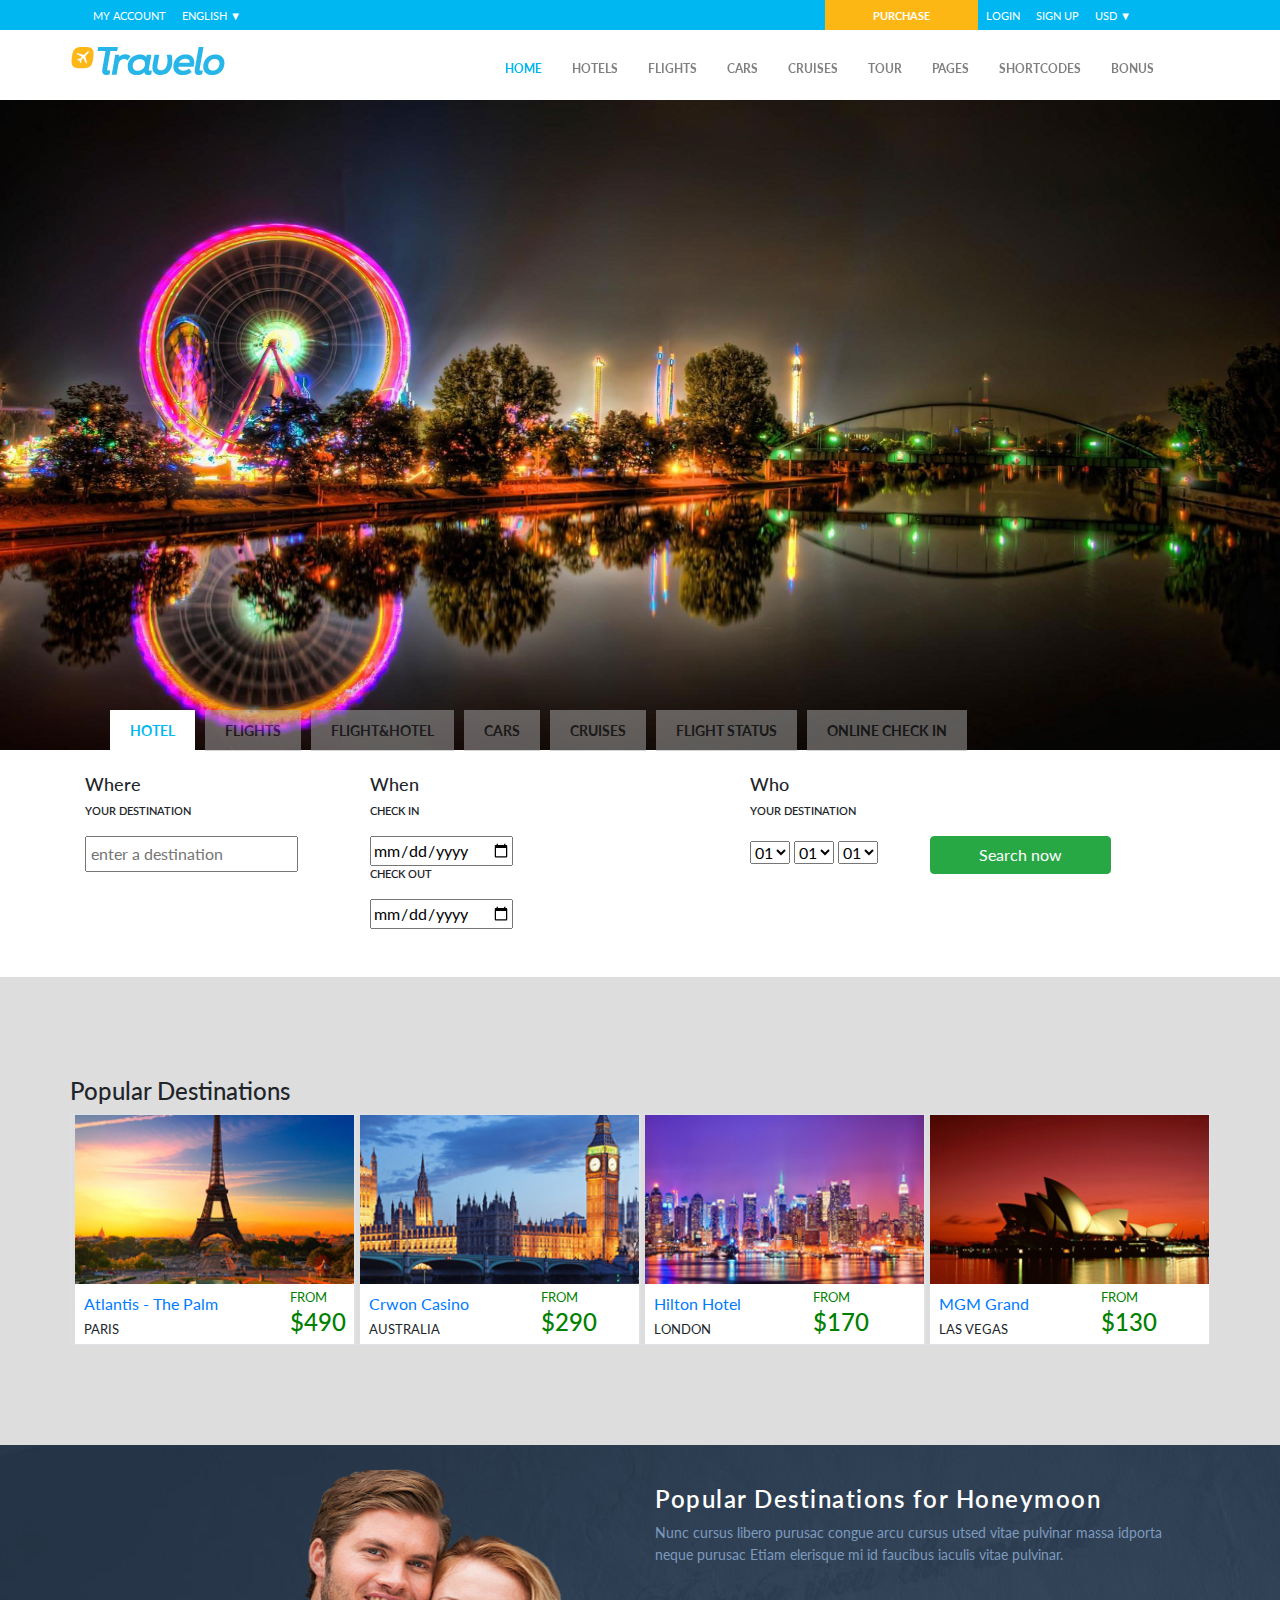
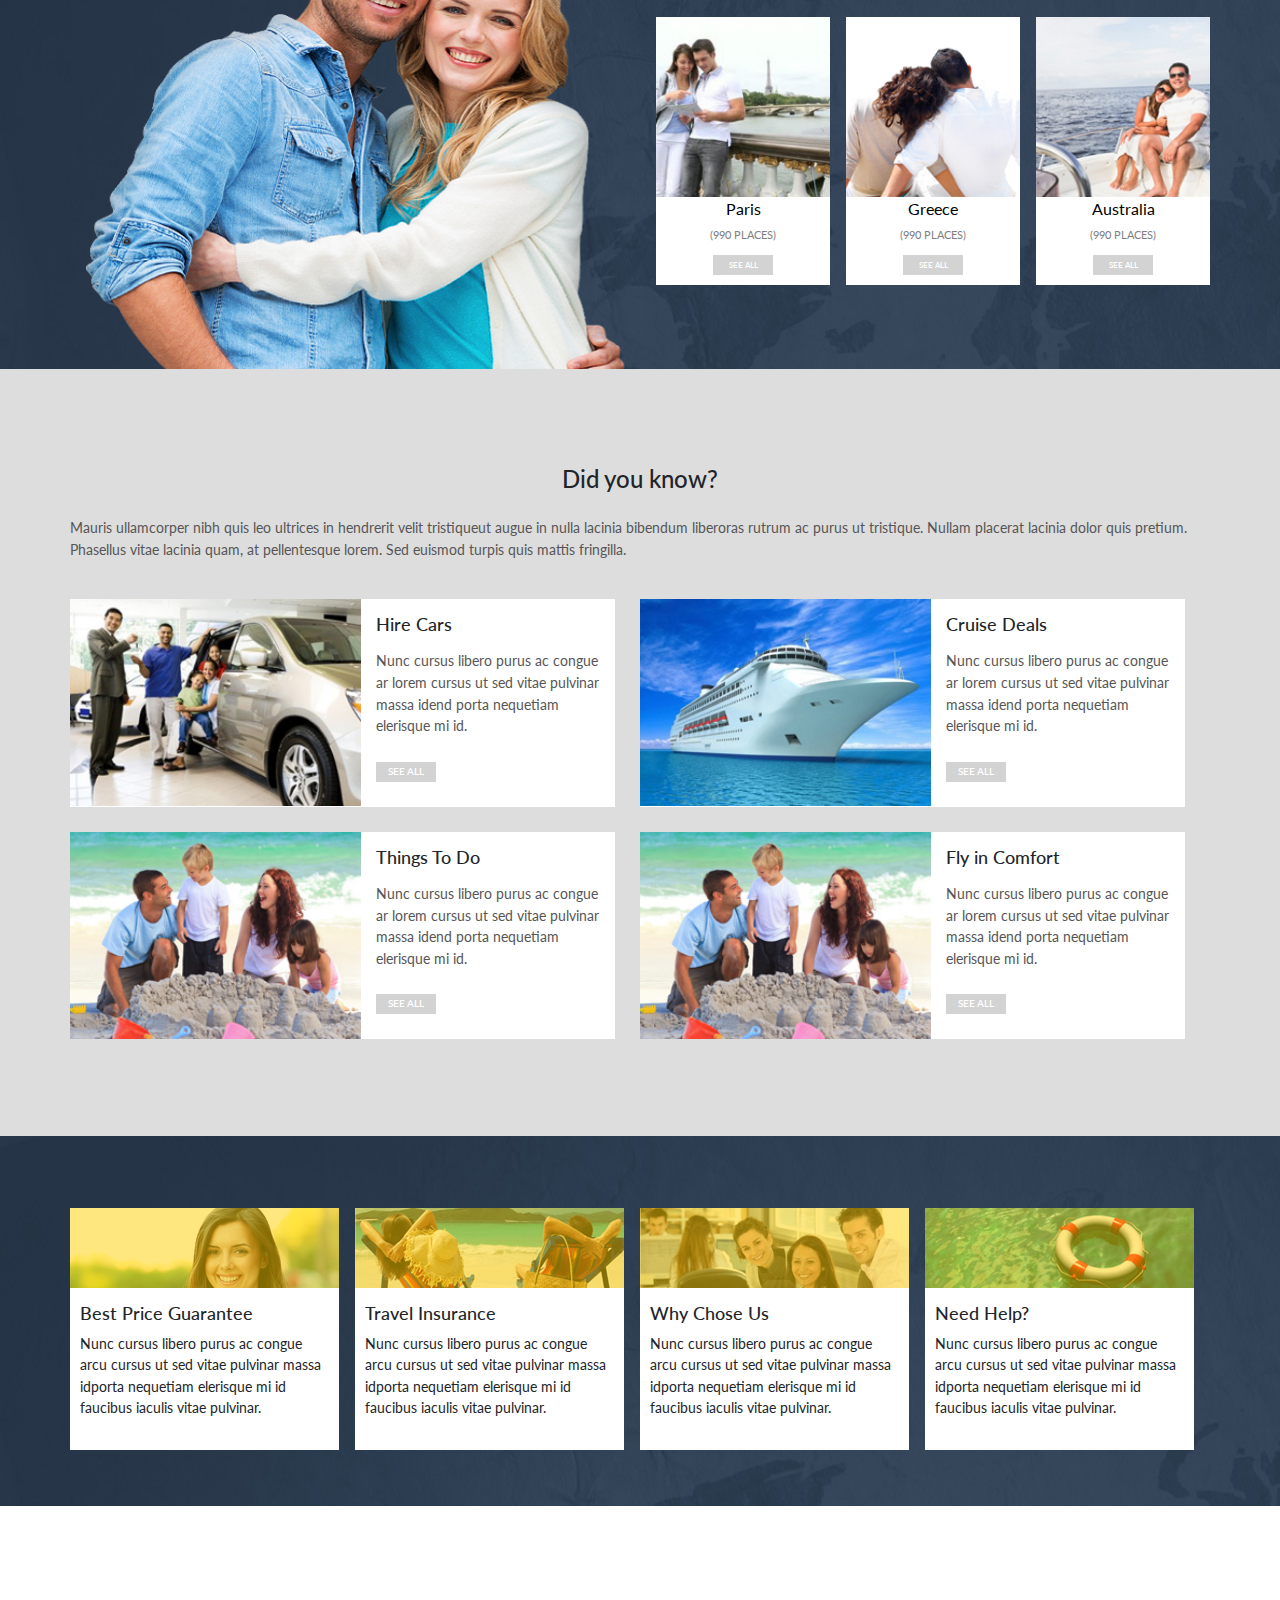
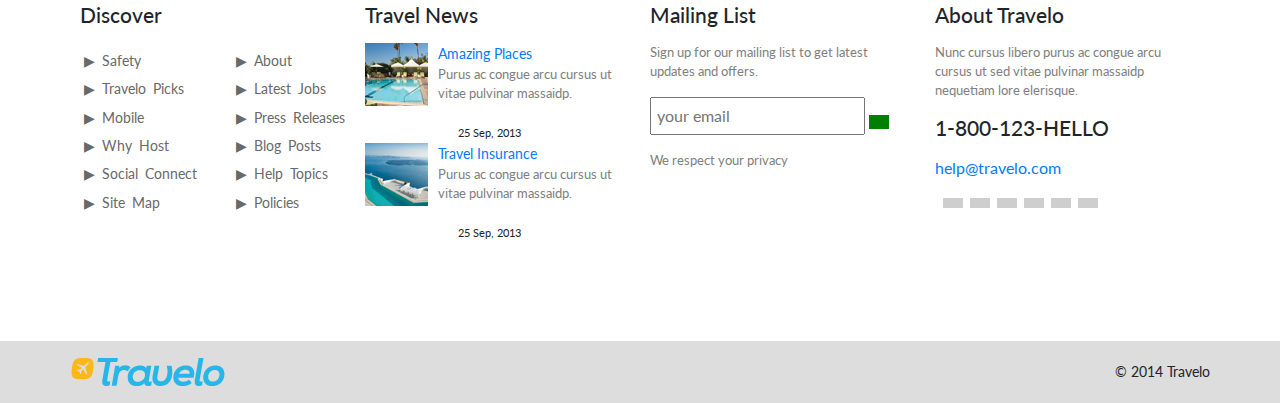
<file: front final/index.html>
<!DOCTYPE html>
<html lang="en">

<head>
    <meta charset="UTF-8">
    <meta name="viewport" content="width=device-width, initial-scale=1.0">
    <meta http-equiv="X-UA-Compatible" content="ie=edge">
    <title>Document</title>
    <link href="https://fonts.googleapis.com/css?family=Lato:400,700" rel="stylesheet">
    <link rel="stylesheet" href="https://stackpath.bootstrapcdn.com/bootstrap/4.3.1/css/bootstrap.min.css"
        integrity="sha384-ggOyR0iXCbMQv3Xipma34MD+dH/1fQ784/j6cY/iJTQUOhcWr7x9JvoRxT2MZw1T" crossorigin="anonymous">
    <link rel="stylesheet" href="https://use.fontawesome.com/releases/v5.8.1/css/all.css"
        integrity="sha384-50oBUHEmvpQ+1lW4y57PTFmhCaXp0ML5d60M1M7uH2+nqUivzIebhndOJK28anvf" crossorigin="anonymous">
    <link rel="stylesheet" href="css/style.css">
</head>

<body>


  

    <div class="wrapper">
        
        <header id="header " class="sticky-top ">
            <div class="top-nav">
                <div class="container d-flex">
                    <ul id="left" class="pt-2 d-flex">
                        <li class="px-2">
                            <a href="">MY ACCOUNT</a>
                        </li>
                        <li id="english" class="px-2">
                            <a href="">ENGLISH ▼</a>
                            <ul id="lang">
                                <li>Dansk</li>
                                <li>Deutsch</li>
                                <li class="active">English</li>
                                <li>Español</li>
                                <li>Français</li>
                                <li>Italiano</li>
                                <li>Magyar</li>
                                <li>Nederlands</li>
                                <li>Norsk</li>
                                <li>Polski</li>
                                <li>Português</li>
                                <li>Suomi</li>
                            </ul>
                        </li>
                    </ul>
                    <ul id="right" class="d-flex">
                        <li class="first px-5 py-2">
                            <a href=""> PURCHASE</a>
                        </li>
                        <li class="py-2 px-2">
                            <a href="">LOGIN</a>
                        </li>
                        <li class="py-2 px-2">
                            <a href="">SIGN UP</a>
                        </li>
                        <li class="py-2 px-2 usd">
                            <a href="">USD ▼</a>
                            <ul id="money">
                                <li>AUD</li>
                                <li>BRL</li>
                                <li class="active">USD</li>
                                <li>CAD</li>
                                <li>CHV</li>
                                <li>CFD</li>
                                <li>SZK</li>
                                <li>AZN</li>
                                <li>EUR</li>
                                <li>ASD</li>
                                <li>QWS</li>
                                <li>ZXC</li>
                            </ul>
                        </li>
                    </ul>
                </div>
            </div>
    
            <div class="travelo ">
                <div class="container">
                    <div class="row py-2">
                        <img id="logo" class="my-2" src="img/logo.png" alt="">
    
                        <div class="menu-bar py-2 px-4 ">
                            <span>
                                <i class="fas fa-bars"></i>
                            </span>
                        </div>
                        <div class="col-8">
                            <nav id="mainmenu">
                                <ul id="menu" class=" py-2 d-flex">
                                    <li style="color:#01b7f2"> HOME
                                        <ul id="alt-ul">
                                            <li id="innerli">Home Layout1</li>
                                            <li id="innerli">Home Layout1</li>
                                            <li id="innerli">Home Layout1</li>
                                            <li id="innerli">Home Layout1</li>
                                            <li id="innerli">Home Layout1</li>
                                            <li id="innerli">Home Layout1</li>
                                        </ul>
                                    </li>
                                    <li> HOTELS
                                        <ul id="alt-ul">
                                            <li id="innerli">Home Layout1</li>
                                            <li id="innerli">Home Layout1</li>
                                            <li id="innerli">Home Layout1</li>
                                            <li id="innerli">Home Layout1</li>
                                            <li id="innerli">Home Layout1</li>
                                            <li id="innerli">Home Layout1</li>
                                        </ul>
                                    </li>
                                    <li>  FLIGHTS
                                        <ul id="alt-ul">
                                            <li id="innerli">Home Layout1</li>
                                            <li id="innerli">Home Layout1</li>
                                            <li id="innerli">Home Layout1</li>
                                            <li id="innerli">Home Layout1</li>
                                            <li id="innerli">Home Layout1</li>
                                            <li id="innerli">Home Layout1</li>
                                        </ul>
                                    </li>
                                    <li>CARS
                                        <ul id="alt-ul">
                                            <li id="innerli">Home Layout1</li>
                                            <li id="innerli">Home Layout1</li>
                                            <li id="innerli">Home Layout1</li>
                                            <li id="innerli">Home Layout1</li>
                                            <li id="innerli">Home Layout1</li>
                                            <li id="innerli">Home Layout1</li>
                                        </ul>
                                    </li>
                                    <li>CRUISES
                                        <ul id="alt-ul">
                                            <li id="innerli">Home Layout1</li>
                                            <li id="innerli">Home Layout1</li>
                                            <li id="innerli">Home Layout1</li>
                                            <li id="innerli">Home Layout1</li>
                                            <li id="innerli">Home Layout1</li>
                                            <li id="innerli">Home Layout1</li>
                                        </ul>
                                    </li>
                                    <li>TOUR
                                        <ul id="alt-ul">
                                            <li id="innerli">Home Layout1</li>
                                            <li id="innerli">Home Layout1</li>
                                            <li id="innerli">Home Layout1</li>
                                            <li id="innerli">Home Layout1</li>
                                            <li id="innerli">Home Layout1</li>
                                            <li id="innerli">Home Layout1</li>
                                        </ul>
                                    </li>
                                    <li>PAGES
                                        <ul id="alt-ul">
                                            <li id="innerli">Home Layout1</li>
                                            <li id="innerli">Home Layout1</li>
                                            <li id="innerli">Home Layout1</li>
                                            <li id="innerli">Home Layout1</li>
                                            <li id="innerli">Home Layout1</li>
                                            <li id="innerli">Home Layout1</li>
                                        </ul>
                                    </li>
                                    <li>SHORTCODES
                                        <ul id="alt-ul">
                                            <li id="innerli">Home Layout1</li>
                                            <li id="innerli">Home Layout1</li>
                                            <li id="innerli">Home Layout1</li>
                                            <li id="innerli">Home Layout1</li>
                                            <li id="innerli">Home Layout1</li>
                                            <li id="innerli">Home Layout1</li>
                                        </ul>
                                    </li>
                                    <li>BONUS
                                        <ul id="alt-ul">
                                            <li id="innerli">Home Layout1</li>
                                            <li id="innerli">Home Layout1</li>
                                            <li id="innerli">Home Layout1</li>
                                            <li id="innerli">Home Layout1</li>
                                            <li id="innerli">Home Layout1</li>
                                            <li id="innerli">Home Layout1</li>
                                        </ul>
                                    </li>
                                </ul>
                            </nav>
                        </div>
                    </div>
                </div>
            </div>
    
            <ul id="altmenu" class="d-none">
                <li>HOME
                    <span id="plus">
                        <i class="fas fa-plus-circle"></i>
                    </span>
                    <ul id="alt-ul" class="d-none">
                        <li>Home Layout 1</li>
                        <li>Home Layout 1</li>
                        <li>Home Layout 1</li>
                        <li>Home Layout 1</li>
                        <li>Home Layout 1</li>
                    </ul>
                </li>
                <li>HOTELS
                    <span id="plus">
                        <i class="fas fa-plus-circle"></i>
                    </span>
                    <ul id="alt-ul" class="d-none">
                        <li>Home Layout 1</li>
                        <li>Home Layout 1</li>
                        <li>Home Layout 1</li>
                        <li>Home Layout 1</li>
                        <li>Home Layout 1</li>
                    </ul>
                </li>
                <li>FLIGHTS
                    <span id="plus">
                        <i class="fas fa-plus-circle"></i>
                    </span>
                    <ul id="alt-ul" class="d-none">
                        <li>Home Layout 1</li>
                        <li>Home Layout 1</li>
                        <li>Home Layout 1</li>
                        <li>Home Layout 1</li>
                        <li>Home Layout 1</li>
                    </ul>
                </li>
                <li>CARS
                    <span id="plus">
                        <i class="fas fa-plus-circle"></i>
                    </span>
                    <ul id="alt-ul" class="d-none">
                        <li>Home Layout 1</li>
                        <li>Home Layout 1</li>
                        <li>Home Layout 1</li>
                        <li>Home Layout 1</li>
                        <li>Home Layout 1</li>
                    </ul>
                </li>
                <li>CRUISES
                    <span id="plus">
                        <i class="fas fa-plus-circle"></i>
                    </span>
                    <ul id="alt-ul" class="d-none">
                        <li>Home Layout 1</li>
                        <li>Home Layout 1</li>
                        <li>Home Layout 1</li>
                        <li>Home Layout 1</li>
                        <li>Home Layout 1</li>
                    </ul>
                </li>
                <li>TOUR
                    <span id="plus">
                        <i class="fas fa-plus-circle"></i>
                    </span>
                    <ul id="alt-ul" class="d-none">
                        <li>Home Layout 1</li>
                        <li>Home Layout 1</li>
                        <li>Home Layout 1</li>
                        <li>Home Layout 1</li>
                        <li>Home Layout 1</li>
                    </ul>
                </li>
                <li>PAGES
                    <span id="plus">
                        <i class="fas fa-plus-circle"></i>
                    </span>
                    <ul id="alt-ul" class="d-none">
                        <li>Home Layout 1</li>
                        <li>Home Layout 1</li>
                        <li>Home Layout 1</li>
                        <li>Home Layout 1</li>
                        <li>Home Layout 1</li>
                    </ul>
                </li>
                <li>SHORTCODES
                    <span id="plus">
                        <i class="fas fa-plus-circle"></i>
                    </span>
                    <ul id="alt-ul" class="d-none">
                        <li>Home Layout 1</li>
                        <li>Home Layout 1</li>
                        <li>Home Layout 1</li>
                        <li>Home Layout 1</li>
                        <li>Home Layout 1</li>
                    </ul>
                </li>
                <li>BONUS
                    <span id="plus">
                        <i class="fas fa-plus-circle"></i>
                    </span>
                    <ul id="alt-ul" class="d-none">
                        <li>Home Layout 1</li>
                        <li>Home Layout 1</li>
                        <li>Home Layout 1</li>
                        <li>Home Layout 1</li>
                        <li>Home Layout 1</li>
                    </ul>
                </li>
                <li> PURCHASE
                    <span id="plus">
                        <i class="fas fa-plus-circle"></i>
                    </span>
                    <ul id="alt-ul" class="d-none">
                        <li>Home Layout 1</li>
                        <li>Home Layout 1</li>
                        <li>Home Layout 1</li>
                        <li>Home Layout 1</li>
                        <li>Home Layout 1</li>
                    </ul>
                </li>
            </ul>
        </header>


        <section id="slider">
            <div class="row m-0">
                <div class="col p-0">
                    <div class="window">
                        <span id="left">
                            <i class="fas fa-chevron-left"></i>
                        </span>
                        <span id="right">
                            <i class="fas fa-chevron-right"></i>
                        </span>
                        <ul id="lenta">
                            <li>
                                <img src="img/slider4.jpg" alt="">
                            </li>
                            <li>
                                <img src="img/slider2.jpg" alt="">
                            </li>
                            <li>
                                <img src="img/slider3.jpg" alt="">
                            </li>
                            <li>
                                <img src="img/slider1.jpg" alt="">
                            </li>
                        </ul>
                    </div>
                </div>
            </div>
        </section>


        <section id="under-slider">
            <div class="container">
                <div class="row">
                    <ul id="search">
                        <li class="active">HOTEL</li>
                        <li>FLIGHTS</li>
                        <li>FLIGHT&HOTEL</li>
                        <li>CARS</li>
                        <li>CRUISES</li>
                        <li>FLIGHT STATUS</li>
                        <li>ONLINE CHECK IN</li>
                    </ul>
                    <div class="hiddenrow">
                        <div class="left px-2">
                            <i class="fas fa-arrow-left"></i>
                        </div>

                        <div class="right px-2">
                            <i class="fas fa-arrow-right"></i>
                        </div>

                    </div>
                </div>

                <div class="row">
                    <!-- <div class="undersearch "> -->
                        <div class="col-6  col-lg-3 pt-4 mb-5">
                            <h4>Where</h4>
                            <p>YOUR DESTINATION</p>
                            <input class="p-1" type="text" placeholder="enter a destination">
                        </div>
                        <div class="col-6  col-lg-4 pt-4 mb-5">
                            <h4>When</h4>
                            <p>CHECK IN</p>
                            <input type="date">
                            <p>CHECK OUT</p>
                            <input type="date">
                        </div>
                        <div class="col-12  col-lg-5 pt-4 mb-5">
                            <h4>Who</h4>
                            <p>YOUR DESTINATION</p>
                            <select name="" id="">
                                <option value="">01</option>
                                <option value="">02</option>
                                <option value="">03</option>
                                <option value="">04</option>

                            </select>
                            <select name="" id="">
                                <option value="">01</option>
                                <option value="">02</option>
                                <option value="">03</option>
                                <option value="">04</option>

                            </select>
                            <select name="" id="">
                                <option value="">01</option>
                                <option value="">02</option>
                                <option value="">03</option>
                                <option value="">04</option>

                            </select>
                            <button type="button" class="ml-5 px-5 btn btn-success">Search now</button>
                        </div>
                    <!-- </div> -->
                </div>
            </div>
        </section>


        <section id="destinations">
            <div class="container">
                <div class="row">
                    <h4>Popular Destinations</h4>
                </div>

                <div class="row">
                    <div class="col-12 col-md-6 col-lg-3  border">
                        <div class="mainbox ml-1">
                            <div class="box">
                                <div class="hover">
                                    <i class="fas fa-plus"></i>
                                </div>
                                <img src="img/destinations01.jpg" alt="">
                            </div>
                            <div class="row">
                                <span class="pt-2 ml-4">
                                    <a href="">Atlantis - The Palm</a>
                                    <br>
                                    <small>PARIS</small>
                                </span>

                                <span class="ml-5 pl-4 money">
                                    <small>FROM</small>
                                    <br>
                                    <h4>$490</h4>
                                </span>
                            </div>
                        </div>

                    </div>
                    <div class="col-12 col-md-6 col-lg-3  border">
                        <div class="mainbox ml-1">
                            <div class="box">
                                <div class="hover">
                                    <i class="fas fa-plus"></i>
                                </div>
                                <img src="img/destinations02.jpg" alt="">
                            </div>
                            <div class="row">
                                <span class="pt-2 ml-4">
                                    <a href="">Crwon Casino</a>
                                    <br>
                                    <small>AUSTRALIA</small>
                                </span>

                                <span class="ml-5 pl-4 money">
                                    <small>FROM</small>
                                    <br>
                                    <h4>$290</h4>
                                </span>
                            </div>
                        </div>
                    </div>
                    <div class="col-12 col-md-6 col-lg-3  border">
                        <div class="mainbox ml-1">
                            <div class="box">
                                <div class="hover">
                                    <i class="fas fa-plus"></i>
                                </div>
                                <img src="img/destinations03.jpg" alt="">
                            </div>
                            <div class="row">
                                <span class="pt-2 ml-4">
                                    <a href="">Hilton Hotel</a>
                                    <br>
                                    <small>LONDON</small>
                                </span>

                                <span class="ml-5 pl-4 money">
                                    <small>FROM</small>
                                    <br>
                                    <h4>$170</h4>
                                </span>
                            </div>
                        </div>
                    </div>
                    <div class="col-12 col-md-6 col-lg-3  border">
                        <div class="mainbox ml-1">
                            <div class="box">
                                <div class="hover">
                                    <i class="fas fa-plus"></i>
                                </div>
                                <img src="img/destinations04.jpg" alt="">
                            </div>
                            <div class="row">
                                <span class="pt-2 ml-4">
                                    <a href="">MGM Grand</a>
                                    <br>
                                    <small>LAS VEGAS</small>
                                </span>

                                <span class="ml-5 pl-4 money">
                                    <small>FROM</small>
                                    <br>
                                    <h4>$130</h4>
                                </span>
                            </div>
                        </div>
                    </div>
                </div>
            </div>
        </section>


        <section id="popular" class="pt-4">
            <div class="container">
                <div class="row">
                    <div class="col-12 col-sm-6 col-lg-6">
                        <img src="img/couple.png" alt="">
                    </div>
                    <div class="col-sm-6 col-12">
                        <div class="headers mt-3">
                            <h4>Popular Destinations for Honeymoon</h4>
                            <p>Nunc cursus libero purusac congue arcu cursus utsed vitae pulvinar massa idporta neque
                                purusac Etiam
                                elerisque mi id faucibus iaculis vitae pulvinar.</p>
                        </div>

                        <div class="img-row mt-5 ">
                            <div class="row">
                                <div class="col-sm-4 col-12 mt-1">
                                    <div class="box ml-3">
                                        <a href="">
                                            <div class="imgbox">
                                                <div class="hover">
                                                    <i class="fas fa-plus-circle"></i>
                                                </div>
                                                <img src="img/places01.jpg" alt="">
                                            </div>
                                        </a>
                                        <div class="box2 text-center">
                                            <p>Paris</p>
                                            <small>(990 PLACES)</small>
                                            <br>
                                            <button>SEE ALL</button>
                                        </div>
                                    </div>
                                </div>
                                <div class="col-sm-4 col-12 mt-1">
                                    <div class="box ml-3 ">
                                        <a href="">
                                            <div class="imgbox">
                                                <div class="hover">
                                                    <i class="fas fa-plus-circle"></i>
                                                </div>
                                                <img src="img/places02.jpg" alt="">
                                            </div>
                                        </a>
                                        <div class="box2 text-center">
                                            <p>Greece</p>
                                            <small>(990 PLACES)</small>
                                            <br>
                                            <button>SEE ALL</button>
                                        </div>
                                    </div>
                                </div>
                                <div class="col-sm-4 col-12 mt-1">
                                    <div class="box ml-3">
                                        <a href="">
                                            <div class="imgbox">
                                                <div class="hover">
                                                    <i class="fas fa-plus-circle"></i>
                                                </div>
                                                <img src="img/places03.jpg" alt="">
                                            </div>
                                        </a>
                                        <div class="box2 text-center">
                                            <p>Australia</p>
                                            <small>(990 PLACES)</small>
                                            <br>
                                            <button>SEE ALL</button>
                                        </div>
                                    </div>
                                </div>
                            </div>
                        </div>
                    </div>
                </div>
            </div>
        </section>


        <section id="did-you-know">
            <div class="container py-5">
                <div class="row pt-5 justify-content-center">
                    <h4>Did you know?</h4>
                    <p>Mauris ullamcorper nibh quis leo ultrices in hendrerit velit tristiqueut augue in nulla lacinia
                        bibendum liberoras rutrum ac purus ut tristique. Nullam placerat lacinia dolor quis pretium.
                        Phasellus vitae lacinia quam, at pellentesque lorem. Sed euismod turpis quis mattis fringilla.
                    </p>
                </div>

                <div class="row py-4">
                    <div class="col-12  col-lg-6">
                        <div class="box">
                            <div class="imgbox">
                                <a href=""><img src="img/offers01.jpg" alt=""></a>
                            </div>
                            <div class="details">
                                <h4>Hire Cars</h4>
                                <p>Nunc cursus libero purus ac congue ar lorem cursus ut sed vitae pulvinar massa idend
                                    porta nequetiam elerisque mi id.</p>
                                <button>SEE ALL</button>
                            </div>
                        </div>
                    </div>
                    <div class="col-12  col-lg-6">
                        <div class="box">
                            <div class="imgbox">
                                <a href=""><img src="img/offers02.jpg" alt=""></a>
                            </div>
                            <div class="details">
                                <h4>Cruise Deals</h4>
                                <p>Nunc cursus libero purus ac congue ar lorem cursus ut sed vitae pulvinar massa idend
                                    porta nequetiam elerisque mi id.

                                </p>
                                <button>SEE ALL</button>
                            </div>
                        </div>
                    </div>
                    <div class="col-12 col-lg-6">
                        <div class="box">
                            <div class="imgbox">
                                <a href=""><img src="img/offers03.jpg" alt=""></a>
                            </div>
                            <div class="details">
                                <h4>Things To Do</h4>
                                <p>Nunc cursus libero purus ac congue ar lorem cursus ut sed vitae pulvinar massa idend
                                    porta nequetiam elerisque mi id.

                                </p>
                                <button>SEE ALL</button>
                            </div>
                        </div>
                    </div>
                    <div class="col-12  col-lg-6">
                        <div class="box">
                            <div class="imgbox">
                                <a href=""><img src="img/offers03.jpg" alt=""></a>
                            </div>
                            <div class="details">
                                <h4>Fly in Comfort</h4>
                                <p>Nunc cursus libero purus ac congue ar lorem cursus ut sed vitae pulvinar massa idend
                                    porta nequetiam elerisque mi id.

                                </p>
                                <button>SEE ALL</button>
                            </div>
                        </div>
                    </div>
                </div>
            </div>
        </section>

        <section id="feature">
            <div class="container py-2">
                <div class="row py-5">
                    <div class="col-6 col-lg-3 mt-3">
                        <div class="box mr-3">
                            <div class="imgbox">
                                <div class="hover">

                                </div>
                                <img src="img/1.jpg" alt="">
                            </div>
                            <div class="details">
                                <h4>Best Price Guarantee</h4>
                                <p>Nunc cursus libero purus ac congue arcu cursus ut sed vitae pulvinar massa idporta
                                    nequetiam elerisque mi id faucibus iaculis vitae pulvinar.

                                </p>
                            </div>
                        </div>
                    </div>
                    <div class="col-6 col-lg-3 mt-3">
                        <div class="box mr-3">
                            <div class="imgbox">
                                <div class="hover">

                                </div>
                                <img src="img/2.jpg" alt="">
                            </div>
                            <div class="details">
                                <h4>Travel Insurance
                                </h4>
                                <p>Nunc cursus libero purus ac congue arcu cursus ut sed vitae pulvinar massa idporta
                                    nequetiam elerisque mi id faucibus iaculis vitae pulvinar.

                                </p>
                            </div>
                        </div>
                    </div>
                    <div class="col-6 col-lg-3 mt-3">
                        <div class="box mr-3">
                            <div class="imgbox">
                                <div class="hover">

                                </div>
                                <img src="img/3.jpg" alt="">
                            </div>
                            <div class="details">
                                <h4>Why Chose Us</h4>
                                <p>Nunc cursus libero purus ac congue arcu cursus ut sed vitae pulvinar massa idporta
                                    nequetiam elerisque mi id faucibus iaculis vitae pulvinar.

                                </p>
                            </div>
                        </div>
                    </div>
                    <div class="col-6 col-lg-3 mt-3">
                        <div class="box mr-3">
                            <div class="imgbox">
                                <div class="hover">

                                </div>
                                <img src="img/4.jpg" alt="">
                            </div>
                            <div class="details">
                                <h4>Need Help?</h4>
                                <p>Nunc cursus libero purus ac congue arcu cursus ut sed vitae pulvinar massa idporta
                                    nequetiam elerisque mi id faucibus iaculis vitae pulvinar.

                                </p>
                            </div>
                        </div>
                    </div>
                </div>
            </div>
        </section>

        <section id="footer">
            <div class="container py-4">
                <div class="row py-5">

                    <div class="col-12 col-lg-6 col-xl-3">
                        <div class="box ">
                            <h4>Discover</h4>
                            <div class="ul-box  d-flex justify-content-between">
                                <ul class="ml-1">
                                    <li>▶ Safety</li>
                                    <li>▶ Travelo Picks</li>
                                    <li>▶ Mobile</li>
                                    <li>▶ Why Host</li>
                                    <li>▶ Social Connect</li>
                                    <li>▶ Site Map</li>
                                </ul>
                                <ul>
                                    <li>▶ About</li>
                                    <li>▶ Latest Jobs</li>
                                    <li>▶ Press Releases</li>
                                    <li>▶ Blog Posts</li>
                                    <li>▶ Help Topics</li>
                                    <li>▶ Policies</li>
                                </ul>
                            </div>
                        </div>
                    </div>

                    <div class="col-12 col-lg-6 col-xl-3">
                        <div class="box">
                            <h4>Travel News</h4>
                            <ul id="travel">
                                <li>
                                    <div class="travel">
                                        <div class="img"><img src="img/news01.png" alt=""></div>
                                        <div class="details">
                                            <a href="">Amazing Places</a>
                                            <p>Purus ac congue arcu cursus ut vitae pulvinar massaidp.</p>
                                        </div>
                                    </div>
                                </li>
                                <span>25 Sep, 2013</span>
                                <li>
                                    <div class="travel">
                                        <div class="img"><img src="img/news02.png" alt=""></div>
                                        <div class="details">
                                            <a href="">Travel Insurance</a>
                                            <p>Purus ac congue arcu cursus ut vitae pulvinar massaidp.</p>
                                        </div>
                                    </div>
                                </li>
                                <span>25 Sep, 2013</span>
                            </ul>
                        </div>
                    </div>

                    <div class="col-12 col-lg-6 col-xl-3">
                        <div class="box">
                            <h4>Mailing List</h4>
                            <p>Sign up for our mailing list to get latest updates and offers.</p>

                            <div class="check mb-3">
                                <input placeholder="your email" type="text">
                                <button><i class="fas fa-check"></i></button>
                            </div>

                            <p>We respect your privacy</p>
                        </div>
                    </div>

                    <div class="col-12 col-lg-6 col-xl-3">
                        <div class="box">
                            <h4>About Travelo</h4>
                            <p>Nunc cursus libero purus ac congue arcu cursus ut sed vitae pulvinar massaidp nequetiam
                                lore
                                elerisque.</p>
                            <h4><i class="fas fa-phone"></i> 1-800-123-HELLO </h4>

                            <a href="">help@travelo.com</a>

                            <div class="iconbox p-2">
                                <ul id="icons">
                                    <li><i class="fab fa-twitter-square"></i></li>
                                    <li><i class="fab fa-facebook-square"></i></li>
                                    <li><i class="fab fa-instagram"></i></li>
                                    <li><i class="fab fa-google-plus-square"></i></li>
                                    <li><i class="fab fa-vimeo-v"></i></li>
                                    <li><i class="fab fa-flickr"></i></li>
                                </ul>
                            </div>
                        </div>
                    </div>

                </div>
            </div>
        </section>

        <section id="end">
            <div class="container">
                <div class="row py-3 justify-content-between align-items-center">
                    <img src="img/logo.png" alt="">
                    <p>© 2014 Travelo</p>
                </div>
            </div>
        </section>
    </div>

    <div class="settings">
        <div class="blue p-3">
            <h3>Customize Travelo</h3> <i id="icon" class="fas fa-cogs"></i>
        </div>
        <div class="gray p-4">
            <p>HEADER STYLE</p>
            <select name="" id="">
                <option value="">Style 1</option>
                <option value="">Style 2</option>
                <option value="">Style 3</option>
                <option value="">Style 4</option>
                <option value="">Style 5</option>
            </select>
            <p>FOOTER STYLE</p>
            <select name="" id="">
                <option value="">Style 1</option>
                <option value="">Style 2</option>
                <option value="">Style 3</option>
                <option value="">Style 4</option>
                <option value="">Style 5</option>
            </select>

            <p class="mb-3">DESIGN SKINS</p>
            <ul>
                <li style=" border-color: rgb(26, 170, 228);">
                    <a style="background: rgb(26, 170, 228);" href=""><i class="fas fa-check"></i></a>
                </li>
                <li style="border-color: #9f60b5">
                    <a style="background:#9f60b5 ;" href=""><i class="fas fa-check"></i></a>
                </li>
                <li style="border-color: orange">
                    <a style="background: orange ;" href=""><i class="fas fa-check"></i></a>
                </li>
                <li style="border-color: #f5a77d">
                    <a style="background:#f5a77d ;" href=""><i class="fas fa-check"></i></a>
                </li>
                <li style="border-color: #0ab596">
                    <a style="background:#0ab596 ; " href=""><i class="fas fa-check"></i></a>
                </li>
            </ul>
            <ul>
                <li style="border-color: #6dace6">
                    <a style="background:#6dace6 ;" href=""><i class="fas fa-check"></i></a>
                </li>
                <li style="border-color: #ff3e3e">
                    <a style="background:#ff3e3e ;" href=""><i class="fas fa-check"></i></a>
                </li>
                <li style="border-color: #194eb0">
                    <a style="background:#194eb0 ;" href=""><i class="fas fa-check"></i></a>
                </li>
                <li style="border-color: #ffd200">
                    <a style="background:#ffd200 ;" href=""><i class="fas fa-check"></i></a>
                </li>
                <li style="border-color: #e44049">
                    <a style="background:#e44049 ;" href=""><i class="fas fa-check"></i></a>
                </li>
            </ul>

            <button>APPLY SETTINGS</button>
        </div>
    </div>

    <script src="js/main.js"></script>
</body>

</html>
</file>
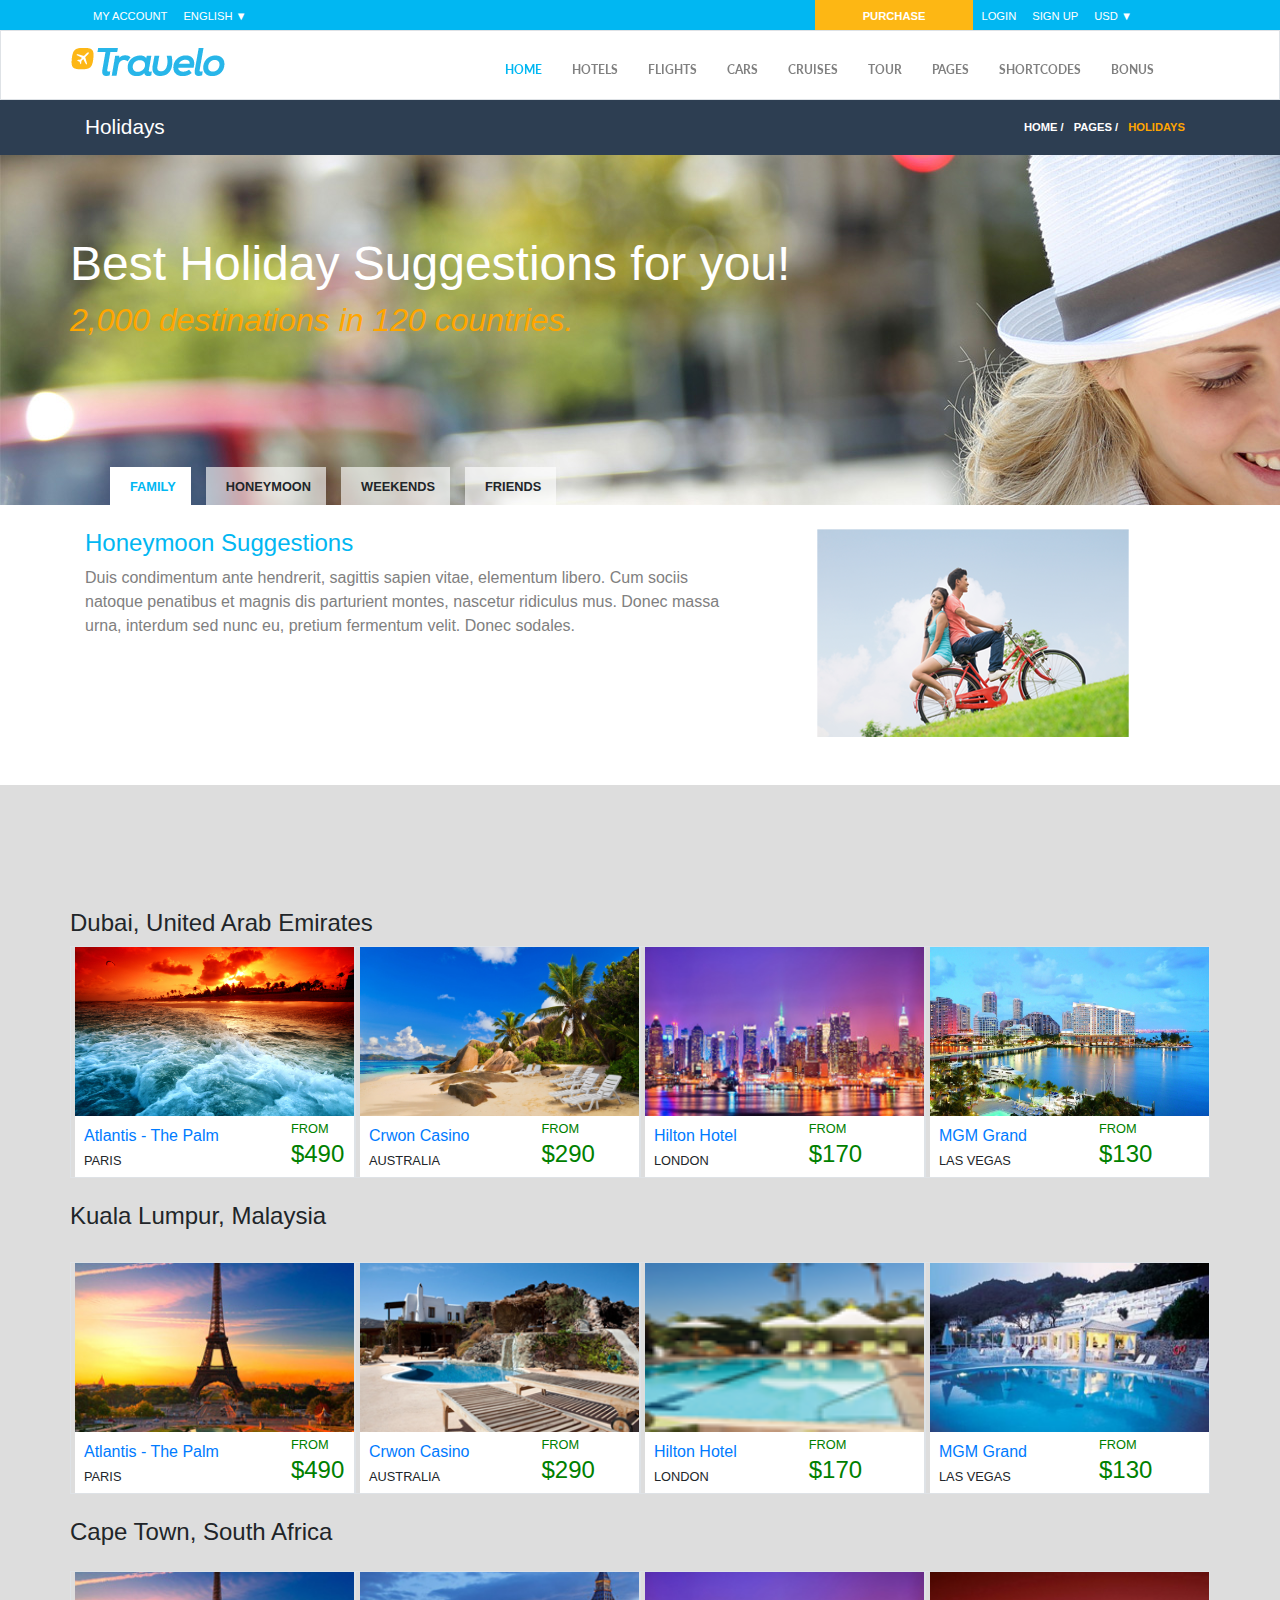
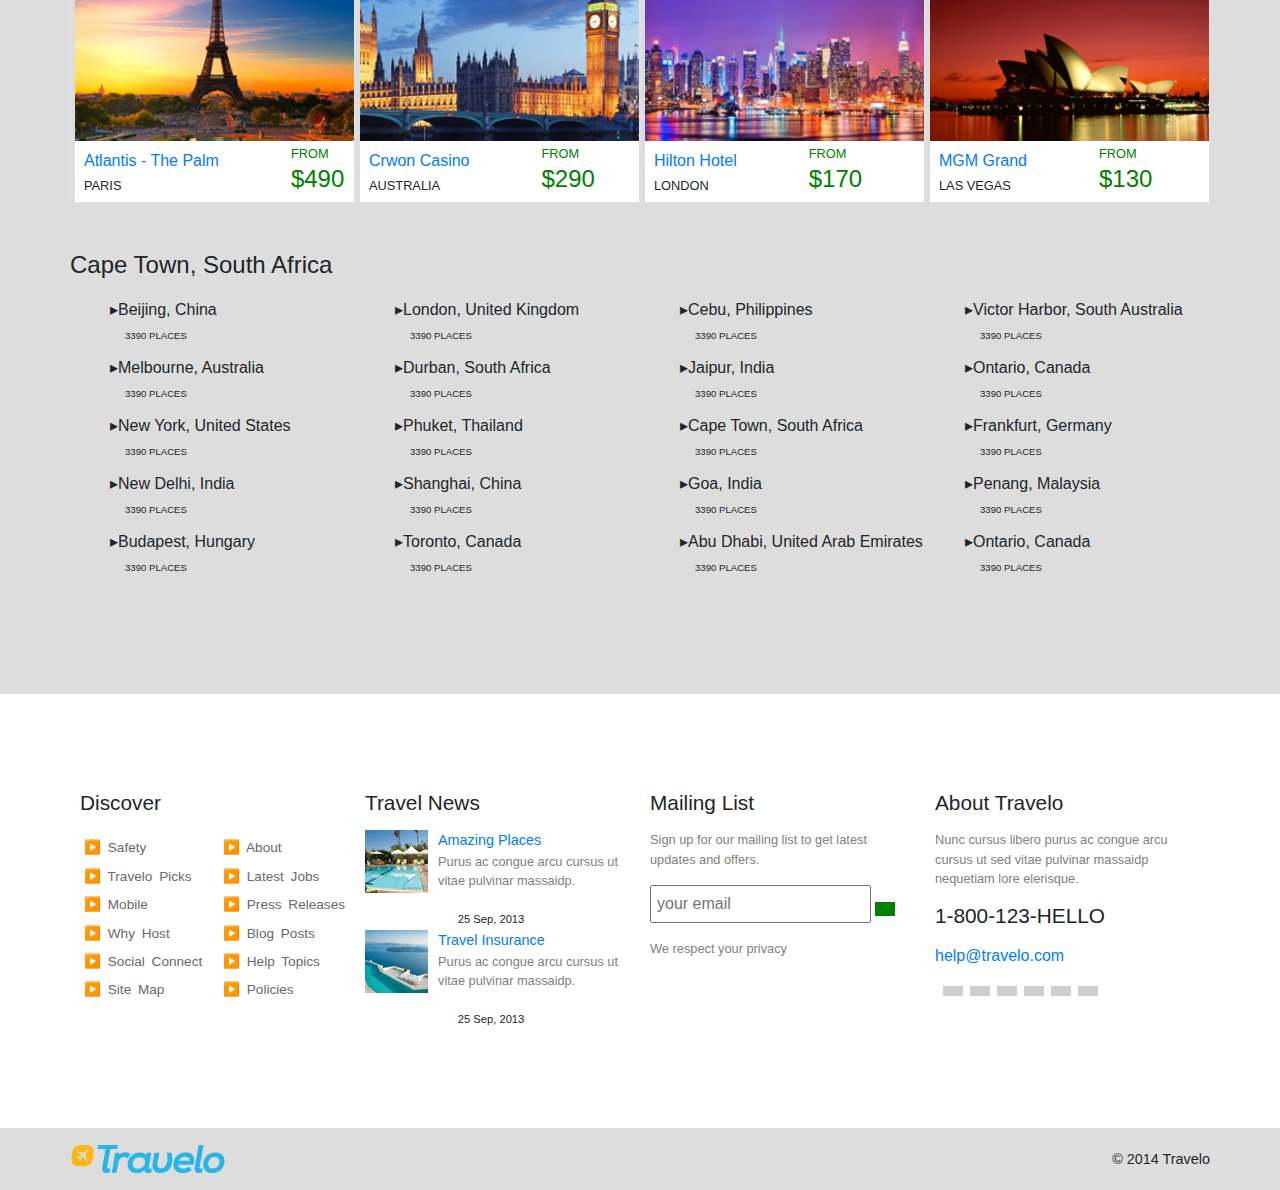
<file: front final/holidays.html>
<!DOCTYPE html>
<html lang="en">

<head>
    <meta charset="UTF-8">
    <meta name="viewport" content="width=device-width, initial-scale=1.0">
    <meta http-equiv="X-UA-Compatible" content="ie=edge">
    <title>Document</title>
    <link href="https://fonts.googleapis.com/css?family=Lato:400,700" rel="stylesheet">
    <link rel="stylesheet" href="https://stackpath.bootstrapcdn.com/bootstrap/4.3.1/css/bootstrap.min.css" integrity="sha384-ggOyR0iXCbMQv3Xipma34MD+dH/1fQ784/j6cY/iJTQUOhcWr7x9JvoRxT2MZw1T"
        crossorigin="anonymous">
    <link rel="stylesheet" href="https://use.fontawesome.com/releases/v5.8.1/css/all.css" integrity="sha384-50oBUHEmvpQ+1lW4y57PTFmhCaXp0ML5d60M1M7uH2+nqUivzIebhndOJK28anvf"
        crossorigin="anonymous">
    <link rel="stylesheet" href="css/holidays.css">
</head>

<body>

    <div class="settings">
        <div class="blue p-3">
            <h3>Customize Travelo</h3>
            <i id="icon" class="fas fa-cogs"></i>
        </div>
        <div class="gray p-4">
            <p>HEADER STYLE</p>
            <select name="" id="">
                <option value="">Style 1</option>
                <option value="">Style 2</option>
                <option value="">Style 3</option>
                <option value="">Style 4</option>
                <option value="">Style 5</option>
            </select>
            <p>FOOTER STYLE</p>
            <select name="" id="">
                <option value="">Style 1</option>
                <option value="">Style 2</option>
                <option value="">Style 3</option>
                <option value="">Style 4</option>
                <option value="">Style 5</option>
            </select>

            <p class="mb-3">DESIGN SKINS</p>
            <ul>
                <li style=" border-color: rgb(26, 170, 228);">
                    <a style="background: rgb(26, 170, 228);" href="">
                        <i class="fas fa-check"></i>
                    </a>
                </li>
                <li style="border-color: #9f60b5">
                    <a style="background:#9f60b5 ;" href="">
                        <i class="fas fa-check"></i>
                    </a>
                </li>
                <li style="border-color: orange">
                    <a style="background: orange ;" href="">
                        <i class="fas fa-check"></i>
                    </a>
                </li>
                <li style="border-color: #f5a77d">
                    <a style="background:#f5a77d ;" href="">
                        <i class="fas fa-check"></i>
                    </a>
                </li>
                <li style="border-color: #0ab596">
                    <a style="background:#0ab596 ; " href="">
                        <i class="fas fa-check"></i>
                    </a>
                </li>
            </ul>
            <ul>
                <li style="border-color: #6dace6">
                    <a style="background:#6dace6 ;" href="">
                        <i class="fas fa-check"></i>
                    </a>
                </li>
                <li style="border-color: #ff3e3e">
                    <a style="background:#ff3e3e ;" href="">
                        <i class="fas fa-check"></i>
                    </a>
                </li>
                <li style="border-color: #194eb0">
                    <a style="background:#194eb0 ;" href="">
                        <i class="fas fa-check"></i>
                    </a>
                </li>
                <li style="border-color: #ffd200">
                    <a style="background:#ffd200 ;" href="">
                        <i class="fas fa-check"></i>
                    </a>
                </li>
                <li style="border-color: #e44049">
                    <a style="background:#e44049 ;" href="">
                        <i class="fas fa-check"></i>
                    </a>
                </li>
            </ul>

            <button>APPLY SETTINGS</button>
        </div>
    </div>


    <header id="header" class="sticky-top ">
        <div class="top-nav">
            <div class="container d-flex">
                <ul id="left" class="pt-2 d-flex">
                    <li class="px-2">
                        <a href="">MY ACCOUNT</a>
                    </li>
                    <li id="english" class="px-2">
                        <a href="">ENGLISH ▼</a>
                        <ul id="lang">
                            <li>Dansk</li>
                            <li>Deutsch</li>
                            <li class="active">English</li>
                            <li>Español</li>
                            <li>Français</li>
                            <li>Italiano</li>
                            <li>Magyar</li>
                            <li>Nederlands</li>
                            <li>Norsk</li>
                            <li>Polski</li>
                            <li>Português</li>
                            <li>Suomi</li>
                        </ul>
                    </li>
                </ul>
                <ul id="right" class="d-flex">
                    <li class="first px-5 py-2">
                        <a href=""> PURCHASE</a>
                    </li>
                    <li class="py-2 px-2">
                        <a href="">LOGIN</a>
                    </li>
                    <li class="py-2 px-2">
                        <a href="">SIGN UP</a>
                    </li>
                    <li class="py-2 px-2 usd">
                        <a href="">USD ▼</a>
                        <ul id="money">
                            <li>AUD</li>
                            <li>BRL</li>
                            <li class="active">USD</li>
                            <li>CAD</li>
                            <li>CHV</li>
                            <li>CFD</li>
                            <li>SZK</li>
                            <li>AZN</li>
                            <li>EUR</li>
                            <li>ASD</li>
                            <li>QWS</li>
                            <li>ZXC</li>
                        </ul>
                    </li>
                </ul>
            </div>
        </div>

        <div class="travelo border">
            <div class="container">
                <div class="row py-2">
                    <img id="logo" class="my-2" src="img/logo.png" alt="">

                    <div class="menu-bar py-2 px-4 ">
                        <span>
                            <i class="fas fa-bars"></i>
                        </span>
                    </div>
                    <div class="col-8">
                        <nav id="mainmenu">
                            <ul id="menu" class=" py-2 d-flex">
                                <li style="color:#01b7f2">HOME
                                    <ul id="alt-ul">
                                        <li id="innerli">Home Layout1</li>
                                        <li id="innerli">Home Layout1</li>
                                        <li id="innerli">Home Layout1</li>
                                        <li id="innerli">Home Layout1</li>
                                        <li id="innerli">Home Layout1</li>
                                        <li id="innerli">Home Layout1</li>
                                    </ul>
                                </li>
                                <li>HOTELS
                                    <ul id="alt-ul">
                                        <li id="innerli">Home Layout1</li>
                                        <li id="innerli">Home Layout1</li>
                                        <li id="innerli">Home Layout1</li>
                                        <li id="innerli">Home Layout1</li>
                                        <li id="innerli">Home Layout1</li>
                                        <li id="innerli">Home Layout1</li>
                                    </ul>
                                </li>
                                <li>FLIGHTS
                                    <ul id="alt-ul">
                                        <li id="innerli">Home Layout1</li>
                                        <li id="innerli">Home Layout1</li>
                                        <li id="innerli">Home Layout1</li>
                                        <li id="innerli">Home Layout1</li>
                                        <li id="innerli">Home Layout1</li>
                                        <li id="innerli">Home Layout1</li>
                                    </ul>
                                </li>
                                <li>CARS
                                    <ul id="alt-ul">
                                        <li id="innerli">Home Layout1</li>
                                        <li id="innerli">Home Layout1</li>
                                        <li id="innerli">Home Layout1</li>
                                        <li id="innerli">Home Layout1</li>
                                        <li id="innerli">Home Layout1</li>
                                        <li id="innerli">Home Layout1</li>
                                    </ul>
                                </li>
                                <li>CRUISES
                                    <ul id="alt-ul">
                                        <li id="innerli">Home Layout1</li>
                                        <li id="innerli">Home Layout1</li>
                                        <li id="innerli">Home Layout1</li>
                                        <li id="innerli">Home Layout1</li>
                                        <li id="innerli">Home Layout1</li>
                                        <li id="innerli">Home Layout1</li>
                                    </ul>
                                </li>
                                <li>TOUR
                                    <ul id="alt-ul">
                                        <li id="innerli">Home Layout1</li>
                                        <li id="innerli">Home Layout1</li>
                                        <li id="innerli">Home Layout1</li>
                                        <li id="innerli">Home Layout1</li>
                                        <li id="innerli">Home Layout1</li>
                                        <li id="innerli">Home Layout1</li>
                                    </ul>
                                </li>
                                <li>PAGES
                                    <ul id="alt-ul">
                                        <li id="innerli">Home Layout1</li>
                                        <li id="innerli">Home Layout1</li>
                                        <li id="innerli">Home Layout1</li>
                                        <li id="innerli">Home Layout1</li>
                                        <li id="innerli">Home Layout1</li>
                                        <li id="innerli">Home Layout1</li>
                                    </ul>
                                </li>
                                <li>SHORTCODES
                                    <ul id="alt-ul">
                                        <li id="innerli">Home Layout1</li>
                                        <li id="innerli">Home Layout1</li>
                                        <li id="innerli">Home Layout1</li>
                                        <li id="innerli">Home Layout1</li>
                                        <li id="innerli">Home Layout1</li>
                                        <li id="innerli">Home Layout1</li>
                                    </ul>
                                </li>
                                <li>BONUS
                                    <ul id="alt-ul">
                                        <li id="innerli">Home Layout1</li>
                                        <li id="innerli">Home Layout1</li>
                                        <li id="innerli">Home Layout1</li>
                                        <li id="innerli">Home Layout1</li>
                                        <li id="innerli">Home Layout1</li>
                                        <li id="innerli">Home Layout1</li>
                                    </ul>
                                </li>
                            </ul>
                        </nav>
                    </div>
                </div>
            </div>
        </div>

        <ul id="altmenu" class="d-none">
            <li>HOME
                <span id="plus">
                    <i class="fas fa-plus-circle"></i>
                </span>
                <ul id="alt-ul" class="d-none">
                    <li>Home Layout 1</li>
                    <li>Home Layout 1</li>
                    <li>Home Layout 1</li>
                    <li>Home Layout 1</li>
                    <li>Home Layout 1</li>
                </ul>
            </li>
            <li>HOTELS
                <span id="plus">
                    <i class="fas fa-plus-circle"></i>
                </span>
                <ul id="alt-ul" class="d-none">
                    <li>Home Layout 1</li>
                    <li>Home Layout 1</li>
                    <li>Home Layout 1</li>
                    <li>Home Layout 1</li>
                    <li>Home Layout 1</li>
                </ul>
            </li>
            <li>FLIGHTS
                <span id="plus">
                    <i class="fas fa-plus-circle"></i>
                </span>
                <ul id="alt-ul" class="d-none">
                    <li>Home Layout 1</li>
                    <li>Home Layout 1</li>
                    <li>Home Layout 1</li>
                    <li>Home Layout 1</li>
                    <li>Home Layout 1</li>
                </ul>
            </li>
            <li>CARS
                <span id="plus">
                    <i class="fas fa-plus-circle"></i>
                </span>
                <ul id="alt-ul" class="d-none">
                    <li>Home Layout 1</li>
                    <li>Home Layout 1</li>
                    <li>Home Layout 1</li>
                    <li>Home Layout 1</li>
                    <li>Home Layout 1</li>
                </ul>
            </li>
            <li>CRUISES
                <span id="plus">
                    <i class="fas fa-plus-circle"></i>
                </span>
                <ul id="alt-ul" class="d-none">
                    <li>Home Layout 1</li>
                    <li>Home Layout 1</li>
                    <li>Home Layout 1</li>
                    <li>Home Layout 1</li>
                    <li>Home Layout 1</li>
                </ul>
            </li>
            <li>TOUR
                <span id="plus">
                    <i class="fas fa-plus-circle"></i>
                </span>
                <ul id="alt-ul" class="d-none">
                    <li>Home Layout 1</li>
                    <li>Home Layout 1</li>
                    <li>Home Layout 1</li>
                    <li>Home Layout 1</li>
                    <li>Home Layout 1</li>
                </ul>
            </li>
            <li>PAGES
                <span id="plus">
                    <i class="fas fa-plus-circle"></i>
                </span>
                <ul id="alt-ul" class="d-none">
                    <li>Home Layout 1</li>
                    <li>Home Layout 1</li>
                    <li>Home Layout 1</li>
                    <li>Home Layout 1</li>
                    <li>Home Layout 1</li>
                </ul>
            </li>
            <li>SHORTCODES
                <span id="plus">
                    <i class="fas fa-plus-circle"></i>
                </span>
                <ul id="alt-ul" class="d-none">
                    <li>Home Layout 1</li>
                    <li>Home Layout 1</li>
                    <li>Home Layout 1</li>
                    <li>Home Layout 1</li>
                    <li>Home Layout 1</li>
                </ul>
            </li>
            <li>BONUS
                <span id="plus">
                    <i class="fas fa-plus-circle"></i>
                </span>
                <ul id="alt-ul" class="d-none">
                    <li>Home Layout 1</li>
                    <li>Home Layout 1</li>
                    <li>Home Layout 1</li>
                    <li>Home Layout 1</li>
                    <li>Home Layout 1</li>
                </ul>
            </li>
            <li> PURCHASE
                <span id="plus">
                    <i class="fas fa-plus-circle"></i>
                </span>
                <ul id="alt-ul" class="d-none">
                    <li>Home Layout 1</li>
                    <li>Home Layout 1</li>
                    <li>Home Layout 1</li>
                    <li>Home Layout 1</li>
                    <li>Home Layout 1</li>
                </ul>
            </li>
        </ul>


    </header>


    <section id="black-row">
        <div style="background-color:#2D3E52" class="blackrow">
            <div class="container d-flex justify-content-between align-items-center">
                <h3 style="color:white; font-size:1.3rem; margin:15px 0;">Holidays</h3>
                <ul id="ul">
                    <li>HOME / </li>
                    <li>PAGES /</li>
                    <li style="color:orange">HOLIDAYS</li>
                </ul>
            </div>
        </div>
    </section>


    <section id="content">
        <div class="container">
            <div class="row">
                <h2>Best Holiday Suggestions for you!</h3>
                    <h3>2,000 destinations in 120 countries.</h3>
            </div>


        </div>
    </section>

    <section class="pb-5" id="undercontent">
        <div class="container">
            <div class="row">
                <div class="holiday-tabs">
                    <ul>
                        <li class="active">
                            <i class="fas fa-user-friends"></i> FAMILY
                        </li>
                        <li class="honeymoon">
                            <i class="fas fa-heartbeat"></i> HONEYMOON
                        </li>
                        <li>
                            <i class="far fa-calendar-alt"></i> WEEKENDS
                        </li>
                        <li>
                            <i class="fas fa-users"></i> FRIENDS
                        </li>
                    </ul>
                </div>

                <div class="col-lg-7 first col-12 ">
                   <div class="headings pt-4">
                    <h4>Honeymoon Suggestions</h4>
                    <p>Duis condimentum ante hendrerit, sagittis sapien vitae, elementum libero. Cum sociis natoque penatibus
                        et magnis dis parturient montes, nascetur ridiculus mus. Donec massa urna, interdum sed nunc eu,
                        pretium fermentum velit. Donec sodales.</p>
                   </div>
                </div>
                <div class="col-lg-5 col-12 ">
                   <div class="imgbox pt-4">
                    <img src="img/velo.png" alt="">
                   </div>
                </div>
            </div>
        </div>
    </section>

    <section id="destinations">
        <div class="container">
            <div class="row mt-4">
                <h4>Dubai, United Arab Emirates</h4>
            </div>

            <div class="row mb-3">
                <div class="col-12 col-md-6 col-lg-3  border">
                    <div class="mainbox ml-1">
                        <div class="box">
                            <div class="hover">
                                <i class="fas fa-plus"></i>
                            </div>
                            <img src="img/newslider4.jpg" alt="">
                        </div>
                        <div class="row">
                            <span class="pt-2 ml-4">
                                <a href="">Atlantis - The Palm</a>
                                <br>
                                <small>PARIS</small>
                            </span>

                            <span class="ml-5 pl-4 money">
                                <small>FROM</small>
                                <br>
                                <h4>$490</h4>
                            </span>
                        </div>
                    </div>

                </div>
                <div class="col-12 col-md-6 col-lg-3  border">
                    <div class="mainbox ml-1">
                        <div class="box">
                            <div class="hover">
                                <i class="fas fa-plus"></i>
                            </div>
                            <img src="img/newslider2.jpg" alt="">
                        </div>
                        <div class="row">
                            <span class="pt-2 ml-4">
                                <a href="">Crwon Casino</a>
                                <br>
                                <small>AUSTRALIA</small>
                            </span>

                            <span class="ml-5 pl-4 money">
                                <small>FROM</small>
                                <br>
                                <h4>$290</h4>
                            </span>
                        </div>
                    </div>
                </div>
                <div class="col-12 col-md-6 col-lg-3  border">
                    <div class="mainbox ml-1">
                        <div class="box">
                            <div class="hover">
                                <i class="fas fa-plus"></i>
                            </div>
                            <img src="img/destinations03.jpg" alt="">
                        </div>
                        <div class="row">
                            <span class="pt-2 ml-4">
                                <a href="">Hilton Hotel</a>
                                <br>
                                <small>LONDON</small>
                            </span>

                            <span class="ml-5 pl-4 money">
                                <small>FROM</small>
                                <br>
                                <h4>$170</h4>
                            </span>
                        </div>
                    </div>
                </div>
                <div class="col-12 col-md-6 col-lg-3  border">
                    <div class="mainbox ml-1">
                        <div class="box">
                            <div class="hover">
                                <i class="fas fa-plus"></i>
                            </div>
                            <img src="img/newslider1.jpg" alt="">
                        </div>
                        <div class="row">
                            <span class="pt-2 ml-4">
                                <a href="">MGM Grand</a>
                                <br>
                                <small>LAS VEGAS</small>
                            </span>

                            <span class="ml-5 pl-4 money">
                                <small>FROM</small>
                                <br>
                                <h4>$130</h4>
                            </span>
                        </div>
                    </div>
                </div>
            </div>

            <div class="row  mt-4">
                <h4>Kuala Lumpur, Malaysia</h4>
            </div>
            <div class="row  mt-4">
                <div class="col-12 col-md-6 col-lg-3  border">
                    <div class="mainbox ml-1">
                        <div class="box">
                            <div class="hover">
                                <i class="fas fa-plus"></i>
                            </div>
                            <img src="img/destinations01.jpg" alt="">
                        </div>
                        <div class="row">
                            <span class="pt-2 ml-4">
                                <a href="">Atlantis - The Palm</a>
                                <br>
                                <small>PARIS</small>
                            </span>

                            <span class="ml-5 pl-4 money">
                                <small>FROM</small>
                                <br>
                                <h4>$490</h4>
                            </span>
                        </div>
                    </div>

                </div>
                <div class="col-12 col-md-6 col-lg-3  border">
                    <div class="mainbox ml-1">
                        <div class="box">
                            <div class="hover">
                                <i class="fas fa-plus"></i>
                            </div>
                            <img src="img/hotel2.png" alt="">
                        </div>
                        <div class="row">
                            <span class="pt-2 ml-4">
                                <a href="">Crwon Casino</a>
                                <br>
                                <small>AUSTRALIA</small>
                            </span>

                            <span class="ml-5 pl-4 money">
                                <small>FROM</small>
                                <br>
                                <h4>$290</h4>
                            </span>
                        </div>
                    </div>
                </div>
                <div class="col-12 col-md-6 col-lg-3  border">
                    <div class="mainbox ml-1">
                        <div class="box">
                            <div class="hover">
                                <i class="fas fa-plus"></i>
                            </div>
                            <img src="img/news01.png" alt="">
                        </div>
                        <div class="row">
                            <span class="pt-2 ml-4">
                                <a href="">Hilton Hotel</a>
                                <br>
                                <small>LONDON</small>
                            </span>

                            <span class="ml-5 pl-4 money">
                                <small>FROM</small>
                                <br>
                                <h4>$170</h4>
                            </span>
                        </div>
                    </div>
                </div>
                <div class="col-12 col-md-6 col-lg-3  border">
                    <div class="mainbox ml-1">
                        <div class="box">
                            <div class="hover">
                                <i class="fas fa-plus"></i>
                            </div>
                            <img src="img/hotel4.png" alt="">
                        </div>
                        <div class="row">
                            <span class="pt-2 ml-4">
                                <a href="">MGM Grand</a>
                                <br>
                                <small>LAS VEGAS</small>
                            </span>

                            <span class="ml-5 pl-4 money">
                                <small>FROM</small>
                                <br>
                                <h4>$130</h4>
                            </span>
                        </div>
                    </div>
                </div>
            </div>

            <div class="row  mt-4">
                <h4>Cape Town, South Africa</h4>
            </div>
            <div class="row mt-3">
                <div class="col-12 col-md-6 col-lg-3  border">
                    <div class="mainbox ml-1">
                        <div class="box">
                            <div class="hover">
                                <i class="fas fa-plus"></i>
                            </div>
                            <img src="img/destinations01.jpg" alt="">
                        </div>
                        <div class="row">
                            <span class="pt-2 ml-4">
                                <a href="">Atlantis - The Palm</a>
                                <br>
                                <small>PARIS</small>
                            </span>

                            <span class="ml-5 pl-4 money">
                                <small>FROM</small>
                                <br>
                                <h4>$490</h4>
                            </span>
                        </div>
                    </div>

                </div>
                <div class="col-12 col-md-6 col-lg-3  border">
                    <div class="mainbox ml-1">
                        <div class="box">
                            <div class="hover">
                                <i class="fas fa-plus"></i>
                            </div>
                            <img src="img/destinations02.jpg" alt="">
                        </div>
                        <div class="row">
                            <span class="pt-2 ml-4">
                                <a href="">Crwon Casino</a>
                                <br>
                                <small>AUSTRALIA</small>
                            </span>

                            <span class="ml-5 pl-4 money">
                                <small>FROM</small>
                                <br>
                                <h4>$290</h4>
                            </span>
                        </div>
                    </div>
                </div>
                <div class="col-12 col-md-6 col-lg-3  border">
                    <div class="mainbox ml-1">
                        <div class="box">
                            <div class="hover">
                                <i class="fas fa-plus"></i>
                            </div>
                            <img src="img/destinations03.jpg" alt="">
                        </div>
                        <div class="row">
                            <span class="pt-2 ml-4">
                                <a href="">Hilton Hotel</a>
                                <br>
                                <small>LONDON</small>
                            </span>

                            <span class="ml-5 pl-4 money">
                                <small>FROM</small>
                                <br>
                                <h4>$170</h4>
                            </span>
                        </div>
                    </div>
                </div>
                <div class="col-12 col-md-6 col-lg-3  border">
                    <div class="mainbox ml-1">
                        <div class="box">
                            <div class="hover">
                                <i class="fas fa-plus"></i>
                            </div>
                            <img src="img/destinations04.jpg" alt="">
                        </div>
                        <div class="row">
                            <span class="pt-2 ml-4">
                                <a href="">MGM Grand</a>
                                <br>
                                <small>LAS VEGAS</small>
                            </span>

                            <span class="ml-5 pl-4 money">
                                <small>FROM</small>
                                <br>
                                <h4>$130</h4>
                            </span>
                        </div>
                    </div>
                </div>
            </div>

            <div class="row  mt-5">
                <h4>Cape Town, South Africa</h4>
            </div>

            <div class="row">
                <div class="col-lg-3 col-sm-6 col-12 ">
                    <ul id="popular">
                        <li><p>▸Beijing, China</p>
                            <small>3390 PLACES</small>
                        </li>
                        <li><p>▸Melbourne, Australia</p>
                            <small>3390 PLACES</small>
                        </li>
                        <li><p>▸New York, United States</p>
                            <small>3390 PLACES</small>
                        </li>
                        <li><p>▸New Delhi, India</p>
                            <small>3390 PLACES</small>
                        </li>
                        <li><p>▸Budapest, Hungary</p>
                            <small>3390 PLACES</small>
                        </li>
                    </ul>
                </div>
                <div class="col-lg-3 col-sm-6 col-12 ">
                    <ul id="popular">
                        <li><p>▸London, United Kingdom</p>
                            <small>3390 PLACES</small>
                        </li>
                        <li><p>▸Durban, South Africa</p>
                            <small>3390 PLACES</small>
                        </li>
                        <li><p>▸Phuket, Thailand</p>
                            <small>3390 PLACES</small>
                        </li>
                        <li><p>▸Shanghai, China</p>
                            <small>3390 PLACES</small>
                        </li>
                        <li><p>▸Toronto, Canada</p>
                            <small>3390 PLACES</small>
                        </li>
                    </ul>
                </div>
                <div class="col-lg-3 col-sm-6 col-12 ">
                    <ul id="popular">
                        <li><p>▸Cebu, Philippines</p>
                            <small>3390 PLACES</small>
                        </li>
                        <li><p>▸Jaipur, India</p>
                            <small>3390 PLACES</small>
                        </li>
                        <li><p>▸Cape Town, South Africa</p>
                            <small>3390 PLACES</small>
                        </li>
                        <li><p>▸Goa, India</p>
                            <small>3390 PLACES</small>
                        </li>
                        <li><p>▸Abu Dhabi, United Arab Emirates</p>
                            <small>3390 PLACES</small>
                        </li>
                    </ul>
                </div>
                <div class="col-lg-3 col-sm-6 col-12 ">
                    <ul id="popular">
                        <li><p>▸Victor Harbor, South Australia</p>
                            <small>3390 PLACES</small></li>
                        <li><p>▸Ontario, Canada</p>
                            <small>3390 PLACES</small>
                        </li>
                        <li><p>▸Frankfurt, Germany</p>
                            <small>3390 PLACES</small>
                        </li>
                        <li><p>▸Penang, Malaysia</p>
                            <small>3390 PLACES</small>
                        </li>
                        <li><p>▸Ontario, Canada</p>
                            <small>3390 PLACES</small>
                        </li>
                    </ul>
                </div>
            </div>

        </div>
    </section>

    <section id="footer">
        <div class="container py-4">
            <div class="row py-5">

                <div class="col-12 col-lg-6 col-xl-3">
                    <div class="box ">
                        <h4>Discover</h4>
                        <div class="ul-box  d-flex justify-content-between">
                            <ul class="ml-1">
                                <li>▶ Safety</li>
                                <li>▶ Travelo Picks</li>
                                <li>▶ Mobile</li>
                                <li>▶ Why Host</li>
                                <li>▶ Social Connect</li>
                                <li>▶ Site Map</li>
                            </ul>
                            <ul>
                                <li>▶ About</li>
                                <li>▶ Latest Jobs</li>
                                <li>▶ Press Releases</li>
                                <li>▶ Blog Posts</li>
                                <li>▶ Help Topics</li>
                                <li>▶ Policies</li>
                            </ul>
                        </div>
                    </div>
                </div>

                <div class="col-12 col-lg-6 col-xl-3">
                    <div class="box">
                        <h4>Travel News</h4>
                        <ul id="travel">
                            <li>
                                <div class="travel">
                                    <div class="img"><img src="img/news01.png" alt=""></div>
                                    <div class="details">
                                        <a href="">Amazing Places</a>
                                        <p>Purus ac congue arcu cursus ut vitae pulvinar massaidp.</p>
                                    </div>
                                </div>
                            </li>
                            <span>25 Sep, 2013</span>
                            <li>
                                <div class="travel">
                                    <div class="img"><img src="img/news02.png" alt=""></div>
                                    <div class="details">
                                        <a href="">Travel Insurance</a>
                                        <p>Purus ac congue arcu cursus ut vitae pulvinar massaidp.</p>
                                    </div>
                                </div>
                            </li>
                            <span>25 Sep, 2013</span>
                        </ul>
                    </div>
                </div>

                <div class="col-12 col-lg-6 col-xl-3">
                    <div class="box">
                        <h4>Mailing List</h4>
                        <p>Sign up for our mailing list to get latest updates and offers.</p>

                        <div class="check mb-3">
                            <input placeholder="your email" type="text">
                            <button><i class="fas fa-check"></i></button>
                        </div>

                        <p>We respect your privacy</p>
                    </div>
                </div>

                <div class="col-12 col-lg-6 col-xl-3">
                    <div class="box">
                        <h4>About Travelo</h4>
                        <p>Nunc cursus libero purus ac congue arcu cursus ut sed vitae pulvinar massaidp nequetiam
                            lore
                            elerisque.</p>
                        <h4><i class="fas fa-phone"></i> 1-800-123-HELLO </h4>

                        <a href="">help@travelo.com</a>

                        <div class="iconbox p-2">
                            <ul id="icons">
                                <li><i class="fab fa-twitter-square"></i></li>
                                <li><i class="fab fa-facebook-square"></i></li>
                                <li><i class="fab fa-instagram"></i></li>
                                <li><i class="fab fa-google-plus-square"></i></li>
                                <li><i class="fab fa-vimeo-v"></i></li>
                                <li><i class="fab fa-flickr"></i></li>
                            </ul>
                        </div>
                    </div>
                </div>

            </div>
        </div>
    </section>

    <section id="end">
        <div class="container">
            <div class="row py-3 justify-content-between align-items-center">
                <img src="img/logo.png" alt="">
                <p>© 2014 Travelo</p>
            </div>
        </div>
    </section>

    <script src="js/main.js"></script>
</body>

</html>
</file>
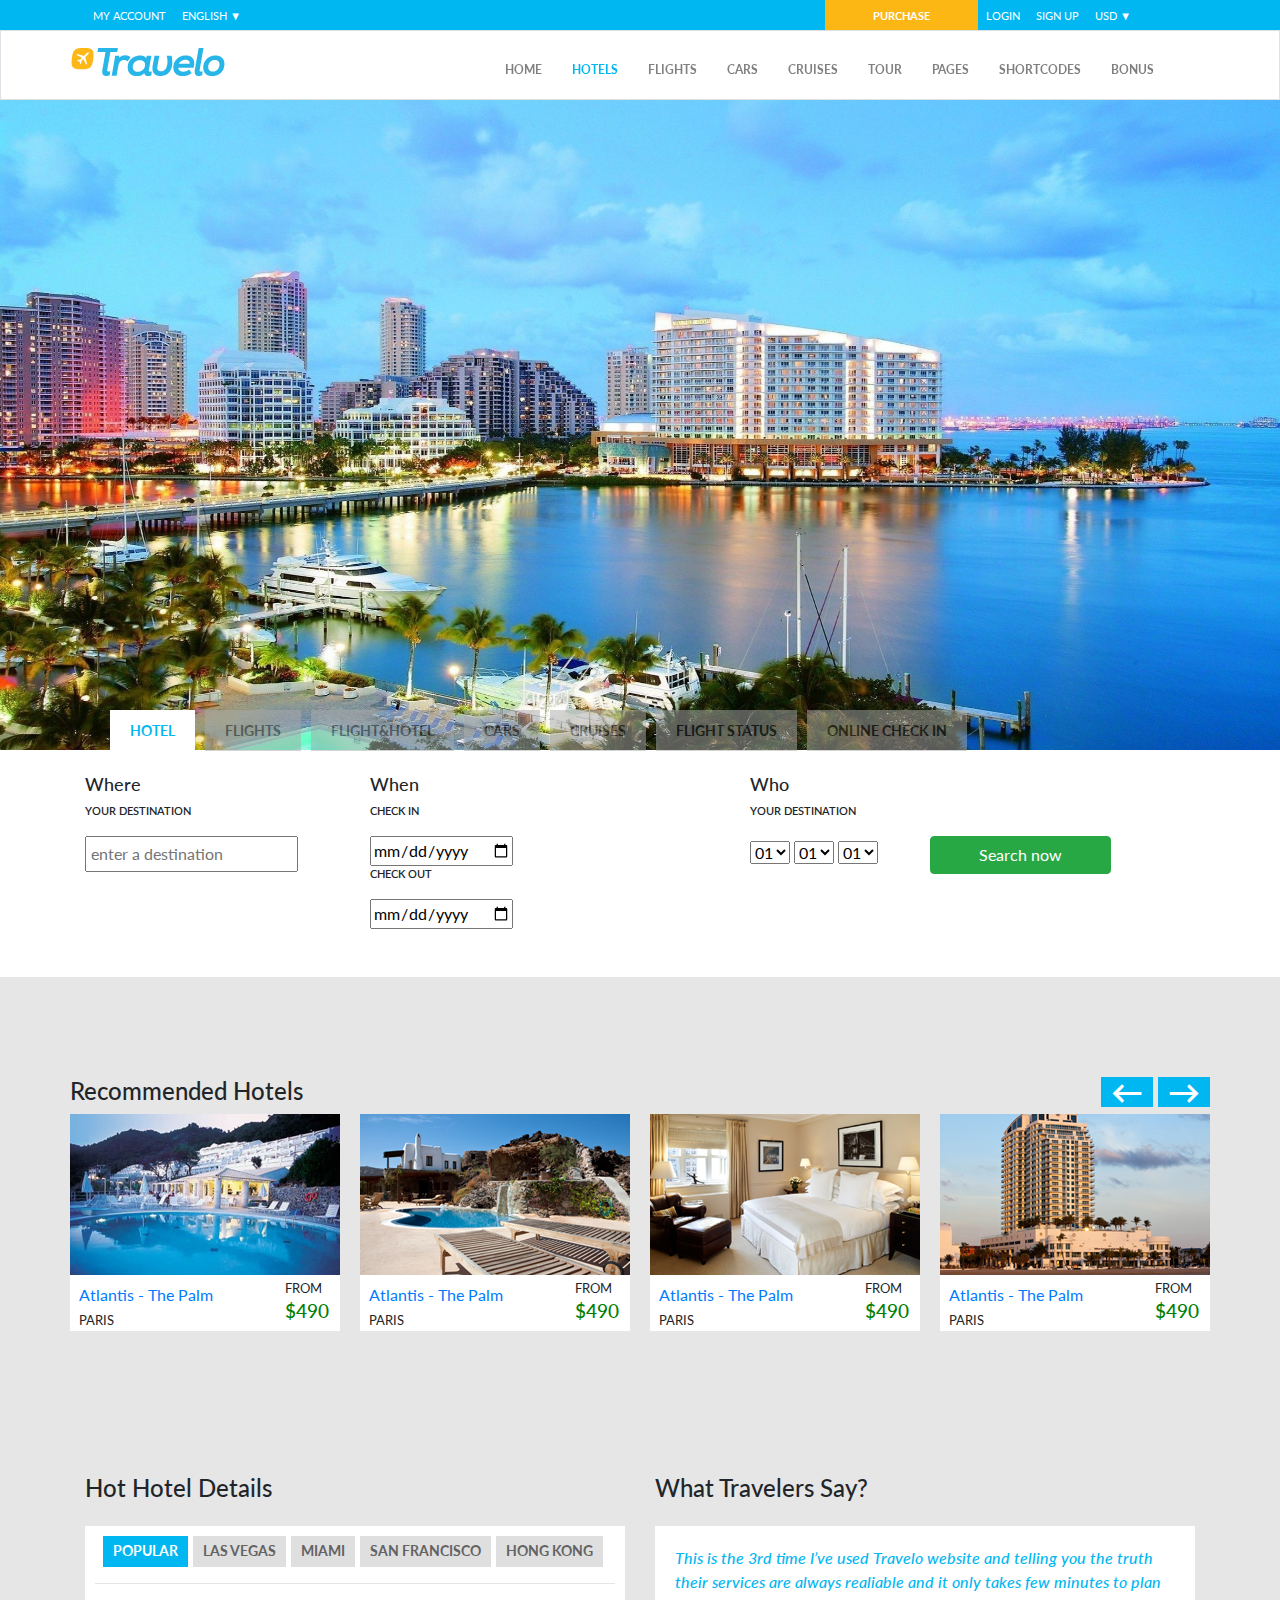
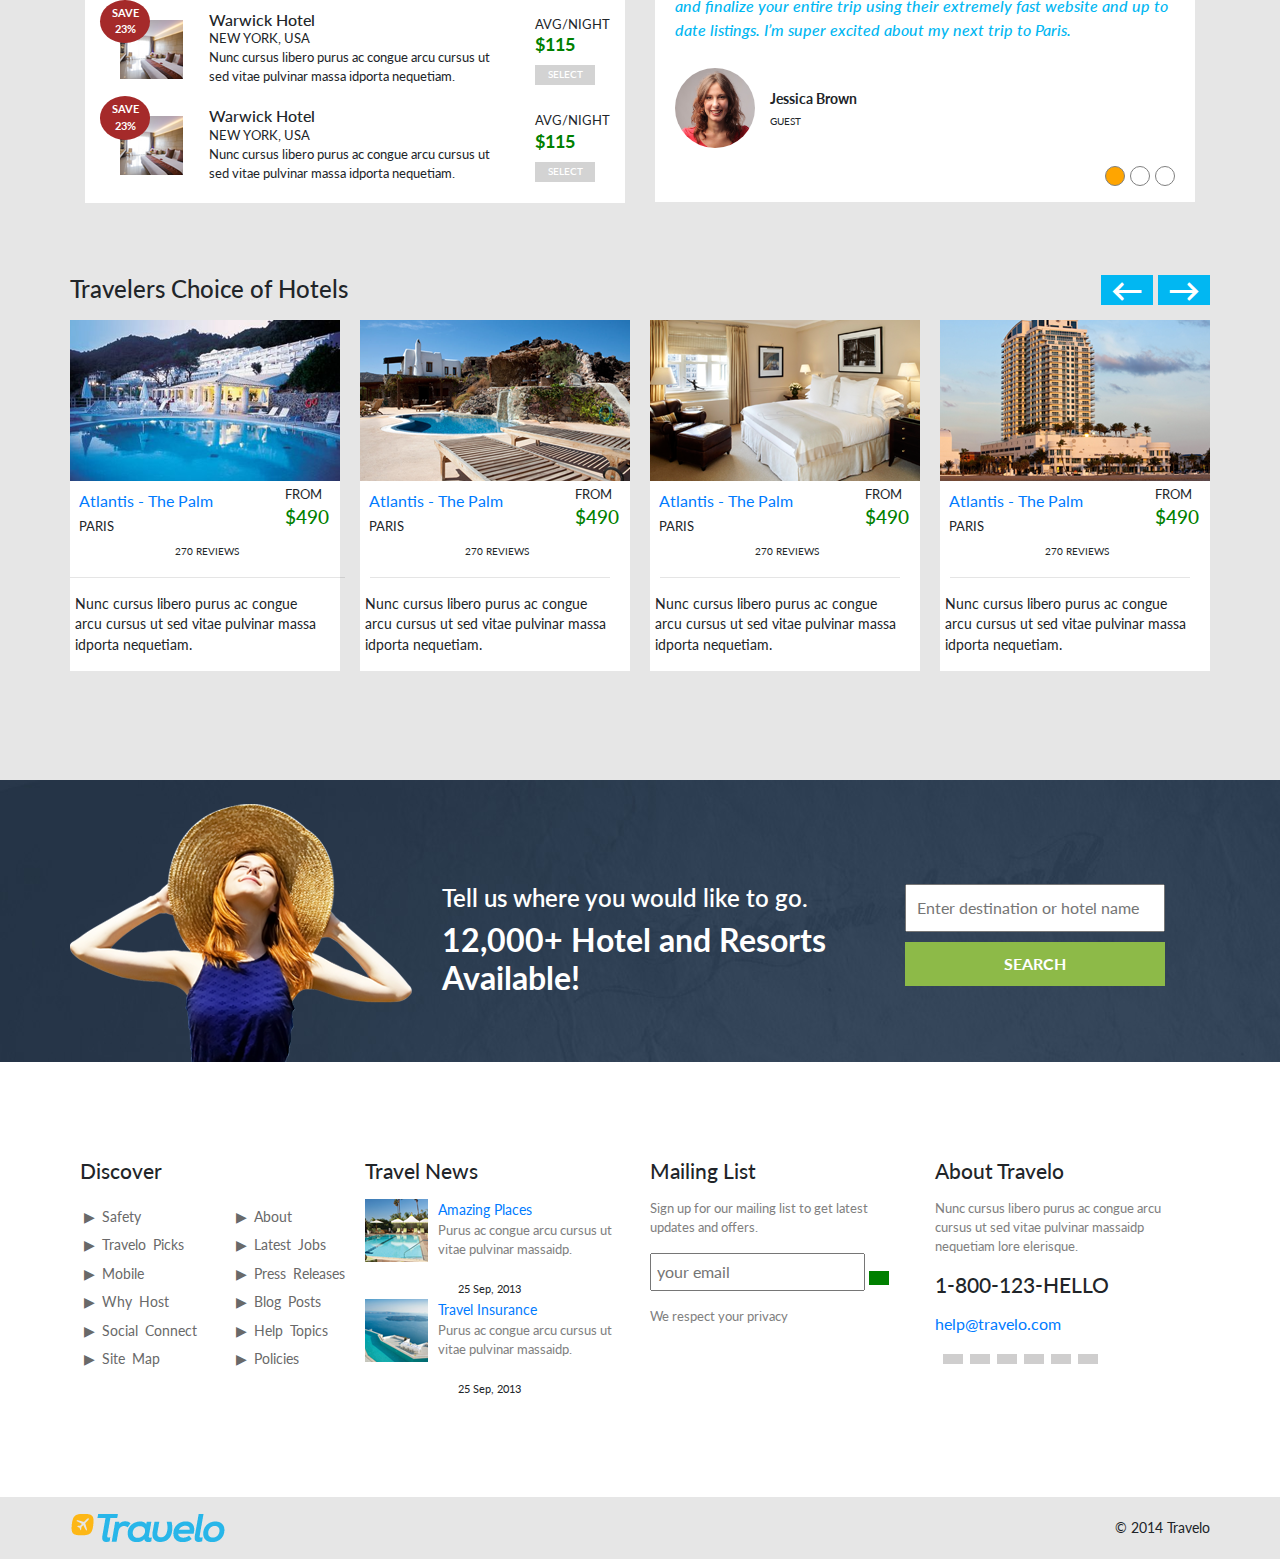
<file: front final/hotels.html>
<!DOCTYPE html>
<html lang="en">

<head>
    <meta charset="UTF-8">
    <meta name="viewport" content="width=device-width, initial-scale=1.0">
    <meta http-equiv="X-UA-Compatible" content="ie=edge">
    <title>Document</title>
    <link href="https://fonts.googleapis.com/css?family=Lato:400,700" rel="stylesheet">
    <link rel="stylesheet" href="https://stackpath.bootstrapcdn.com/bootstrap/4.3.1/css/bootstrap.min.css"
        integrity="sha384-ggOyR0iXCbMQv3Xipma34MD+dH/1fQ784/j6cY/iJTQUOhcWr7x9JvoRxT2MZw1T" crossorigin="anonymous">
    <link rel="stylesheet" href="https://use.fontawesome.com/releases/v5.8.1/css/all.css"
        integrity="sha384-50oBUHEmvpQ+1lW4y57PTFmhCaXp0ML5d60M1M7uH2+nqUivzIebhndOJK28anvf" crossorigin="anonymous">
    <link rel="stylesheet" href="css/hotel.css">
</head>

<body>
    <div class="settings">
        <div class="blue p-3">
            <h3>Customize Travelo</h3> <i id="icon" class="fas fa-cogs"></i>
        </div>
        <div class="gray p-4">
            <p>HEADER STYLE</p>
            <select name="" id="">
                <option value="">Style 1</option>
                <option value="">Style 2</option>
                <option value="">Style 3</option>
                <option value="">Style 4</option>
                <option value="">Style 5</option>
            </select>
            <p>FOOTER STYLE</p>
            <select name="" id="">
                <option value="">Style 1</option>
                <option value="">Style 2</option>
                <option value="">Style 3</option>
                <option value="">Style 4</option>
                <option value="">Style 5</option>
            </select>

            <p class="mb-3">DESIGN SKINS</p>
            <ul>
                <li style=" border-color: rgb(26, 170, 228);">
                    <a style="background: rgb(26, 170, 228);" href=""><i class="fas fa-check"></i></a>
                </li>
                <li style="border-color: #9f60b5">
                    <a style="background:#9f60b5 ;" href=""><i class="fas fa-check"></i></a>
                </li>
                <li style="border-color: orange">
                    <a style="background: orange ;" href=""><i class="fas fa-check"></i></a>
                </li>
                <li style="border-color: #f5a77d">
                    <a style="background:#f5a77d ;" href=""><i class="fas fa-check"></i></a>
                </li>
                <li style="border-color: #0ab596">
                    <a style="background:#0ab596 ; " href=""><i class="fas fa-check"></i></a>
                </li>
            </ul>
            <ul>
                <li style="border-color: #6dace6">
                    <a style="background:#6dace6 ;" href=""><i class="fas fa-check"></i></a>
                </li>
                <li style="border-color: #ff3e3e">
                    <a style="background:#ff3e3e ;" href=""><i class="fas fa-check"></i></a>
                </li>
                <li style="border-color: #194eb0">
                    <a style="background:#194eb0 ;" href=""><i class="fas fa-check"></i></a>
                </li>
                <li style="border-color: #ffd200">
                    <a style="background:#ffd200 ;" href=""><i class="fas fa-check"></i></a>
                </li>
                <li style="border-color: #e44049">
                    <a style="background:#e44049 ;" href=""><i class="fas fa-check"></i></a>
                </li>
            </ul>

            <button>APPLY SETTINGS</button>
        </div>
    </div>


    <header id="header" class="sticky-top ">
        <div class="top-nav">
            <div class="container d-flex">
                <ul id="left" class="pt-2 d-flex">
                    <li class="px-2">
                        <a href="">MY ACCOUNT</a>
                    </li>
                    <li id="english" class="px-2">
                        <a href="">ENGLISH ▼</a>
                        <ul id="lang">
                            <li>Dansk</li>
                            <li>Deutsch</li>
                            <li class="active">English</li>
                            <li>Español</li>
                            <li>Français</li>
                            <li>Italiano</li>
                            <li>Magyar</li>
                            <li>Nederlands</li>
                            <li>Norsk</li>
                            <li>Polski</li>
                            <li>Português</li>
                            <li>Suomi</li>
                        </ul>
                    </li>
                </ul>
                <ul id="right" class="d-flex">
                    <li class="first px-5 py-2">
                        <a href=""> PURCHASE</a>
                    </li>
                    <li class="py-2 px-2">
                        <a href="">LOGIN</a>
                    </li>
                    <li class="py-2 px-2">
                        <a href="">SIGN UP</a>
                    </li>
                    <li class="py-2 px-2 usd">
                        <a href="">USD ▼</a>
                        <ul id="money">
                            <li>AUD</li>
                            <li>BRL</li>
                            <li class="active">USD</li>
                            <li>CAD</li>
                            <li>CHV</li>
                            <li>CFD</li>
                            <li>SZK</li>
                            <li>AZN</li>
                            <li>EUR</li>
                            <li>ASD</li>
                            <li>QWS</li>
                            <li>ZXC</li>
                        </ul>
                    </li>
                </ul>
            </div>
        </div>

        <div class="travelo border">
            <div class="container">
                <div class="row py-2">
                    <img id="logo" class="my-2" src="img/logo.png" alt="">

                    <div class="menu-bar py-2 px-4 ">
                        <span>
                            <i class="fas fa-bars"></i>
                        </span>
                    </div>
                    <div class="col-8">
                        <nav id="mainmenu">
                            <ul id="menu" class=" py-2 d-flex">
                                <li>HOME
                                    <ul id="alt-ul">
                                        <li id="innerli">Home Layout1</li>
                                        <li id="innerli">Home Layout1</li>
                                        <li id="innerli">Home Layout1</li>
                                        <li id="innerli">Home Layout1</li>
                                        <li id="innerli">Home Layout1</li>
                                        <li id="innerli">Home Layout1</li>
                                    </ul>
                                </li>
                                <li style="color:#01b7f2">HOTELS
                                    <ul id="alt-ul">
                                        <li id="innerli">Home Layout1</li>
                                        <li id="innerli">Home Layout1</li>
                                        <li id="innerli">Home Layout1</li>
                                        <li id="innerli">Home Layout1</li>
                                        <li id="innerli">Home Layout1</li>
                                        <li id="innerli">Home Layout1</li>
                                    </ul>
                                </li>
                                <li>FLIGHTS
                                    <ul id="alt-ul">
                                        <li id="innerli">Home Layout1</li>
                                        <li id="innerli">Home Layout1</li>
                                        <li id="innerli">Home Layout1</li>
                                        <li id="innerli">Home Layout1</li>
                                        <li id="innerli">Home Layout1</li>
                                        <li id="innerli">Home Layout1</li>
                                    </ul>
                                </li>
                                <li>CARS
                                    <ul id="alt-ul">
                                        <li id="innerli">Home Layout1</li>
                                        <li id="innerli">Home Layout1</li>
                                        <li id="innerli">Home Layout1</li>
                                        <li id="innerli">Home Layout1</li>
                                        <li id="innerli">Home Layout1</li>
                                        <li id="innerli">Home Layout1</li>
                                    </ul>
                                </li>
                                <li>CRUISES
                                    <ul id="alt-ul">
                                        <li id="innerli">Home Layout1</li>
                                        <li id="innerli">Home Layout1</li>
                                        <li id="innerli">Home Layout1</li>
                                        <li id="innerli">Home Layout1</li>
                                        <li id="innerli">Home Layout1</li>
                                        <li id="innerli">Home Layout1</li>
                                    </ul>
                                </li>
                                <li>TOUR
                                    <ul id="alt-ul">
                                        <li id="innerli">Home Layout1</li>
                                        <li id="innerli">Home Layout1</li>
                                        <li id="innerli">Home Layout1</li>
                                        <li id="innerli">Home Layout1</li>
                                        <li id="innerli">Home Layout1</li>
                                        <li id="innerli">Home Layout1</li>
                                    </ul>
                                </li>
                                <li>PAGES
                                    <ul id="alt-ul">
                                        <li id="innerli">Home Layout1</li>
                                        <li id="innerli">Home Layout1</li>
                                        <li id="innerli">Home Layout1</li>
                                        <li id="innerli">Home Layout1</li>
                                        <li id="innerli">Home Layout1</li>
                                        <li id="innerli">Home Layout1</li>
                                    </ul>
                                </li>
                                <li>SHORTCODES
                                    <ul id="alt-ul">
                                        <li id="innerli">Home Layout1</li>
                                        <li id="innerli">Home Layout1</li>
                                        <li id="innerli">Home Layout1</li>
                                        <li id="innerli">Home Layout1</li>
                                        <li id="innerli">Home Layout1</li>
                                        <li id="innerli">Home Layout1</li>
                                    </ul>
                                </li>
                                <li>BONUS
                                    <ul id="alt-ul">
                                        <li id="innerli">Home Layout1</li>
                                        <li id="innerli">Home Layout1</li>
                                        <li id="innerli">Home Layout1</li>
                                        <li id="innerli">Home Layout1</li>
                                        <li id="innerli">Home Layout1</li>
                                        <li id="innerli">Home Layout1</li>
                                    </ul>
                                </li>
                            </ul>
                        </nav>
                    </div>
                </div>
            </div>
        </div>

        <ul id="altmenu" class="d-none">
            <li>HOME
                <span id="plus">
                    <i class="fas fa-plus-circle"></i>
                </span>
                <ul id="alt-ul" class="d-none">
                    <li>Home Layout 1</li>
                    <li>Home Layout 1</li>
                    <li>Home Layout 1</li>
                    <li>Home Layout 1</li>
                    <li>Home Layout 1</li>
                </ul>
            </li>
            <li>HOTELS
                <span id="plus">
                    <i class="fas fa-plus-circle"></i>
                </span>
                <ul id="alt-ul" class="d-none">
                    <li>Home Layout 1</li>
                    <li>Home Layout 1</li>
                    <li>Home Layout 1</li>
                    <li>Home Layout 1</li>
                    <li>Home Layout 1</li>
                </ul>
            </li>
            <li>FLIGHTS
                <span id="plus">
                    <i class="fas fa-plus-circle"></i>
                </span>
                <ul id="alt-ul" class="d-none">
                    <li>Home Layout 1</li>
                    <li>Home Layout 1</li>
                    <li>Home Layout 1</li>
                    <li>Home Layout 1</li>
                    <li>Home Layout 1</li>
                </ul>
            </li>
            <li>CARS
                <span id="plus">
                    <i class="fas fa-plus-circle"></i>
                </span>
                <ul id="alt-ul" class="d-none">
                    <li>Home Layout 1</li>
                    <li>Home Layout 1</li>
                    <li>Home Layout 1</li>
                    <li>Home Layout 1</li>
                    <li>Home Layout 1</li>
                </ul>
            </li>
            <li>CRUISES
                <span id="plus">
                    <i class="fas fa-plus-circle"></i>
                </span>
                <ul id="alt-ul" class="d-none">
                    <li>Home Layout 1</li>
                    <li>Home Layout 1</li>
                    <li>Home Layout 1</li>
                    <li>Home Layout 1</li>
                    <li>Home Layout 1</li>
                </ul>
            </li>
            <li>TOUR
                <span id="plus">
                    <i class="fas fa-plus-circle"></i>
                </span>
                <ul id="alt-ul" class="d-none">
                    <li>Home Layout 1</li>
                    <li>Home Layout 1</li>
                    <li>Home Layout 1</li>
                    <li>Home Layout 1</li>
                    <li>Home Layout 1</li>
                </ul>
            </li>
            <li>PAGES
                <span id="plus">
                    <i class="fas fa-plus-circle"></i>
                </span>
                <ul id="alt-ul" class="d-none">
                    <li>Home Layout 1</li>
                    <li>Home Layout 1</li>
                    <li>Home Layout 1</li>
                    <li>Home Layout 1</li>
                    <li>Home Layout 1</li>
                </ul>
            </li>
            <li>SHORTCODES
                <span id="plus">
                    <i class="fas fa-plus-circle"></i>
                </span>
                <ul id="alt-ul" class="d-none">
                    <li>Home Layout 1</li>
                    <li>Home Layout 1</li>
                    <li>Home Layout 1</li>
                    <li>Home Layout 1</li>
                    <li>Home Layout 1</li>
                </ul>
            </li>
            <li>BONUS
                <span id="plus">
                    <i class="fas fa-plus-circle"></i>
                </span>
                <ul id="alt-ul" class="d-none">
                    <li>Home Layout 1</li>
                    <li>Home Layout 1</li>
                    <li>Home Layout 1</li>
                    <li>Home Layout 1</li>
                    <li>Home Layout 1</li>
                </ul>
            </li>
            <li> PURCHASE
                <span id="plus">
                    <i class="fas fa-plus-circle"></i>
                </span>
                <ul id="alt-ul" class="d-none">
                    <li>Home Layout 1</li>
                    <li>Home Layout 1</li>
                    <li>Home Layout 1</li>
                    <li>Home Layout 1</li>
                    <li>Home Layout 1</li>
                </ul>
            </li>
        </ul>
    </header>


    <section id="slider">
        <div class="row m-0">
            <div class="col p-0">
                <div class="window">
                    <span id="left">
                        <i class="fas fa-chevron-left"></i>
                    </span>
                    <span id="right">
                        <i class="fas fa-chevron-right"></i>
                    </span>
                    <ul id="lenta">
                        <li>
                            <img src="img/newslider1.jpg" alt="">
                        </li>
                        <li>
                            <img src="img/newslider2.jpg" alt="">
                        </li>
                        <li>
                            <img src="img/newslider3.jpg" alt="">
                        </li>
                        <li>
                            <img src="img/newslider4.jpg" alt="">
                        </li>
                    </ul>
                </div>
            </div>
        </div>
    </section>


    <section id="under-slider">
        <div class="container">
            <div class="row">
                <ul id="search">
                    <li class="active">HOTEL</li>
                    <li>FLIGHTS</li>
                    <li>FLIGHT&HOTEL</li>
                    <li>CARS</li>
                    <li>CRUISES</li>
                    <li>FLIGHT STATUS</li>
                    <li>ONLINE CHECK IN</li>
                </ul>
                <div class="hiddenrow">
                    <div class="left px-2">
                        <i class="fas fa-arrow-left"></i>
                    </div>

                    <div class="right px-2">
                        <i class="fas fa-arrow-right"></i>
                    </div>

                </div>
            </div>

            <div class="row">
                <!-- <div class="undersearch "> -->
                <div class="col-6  col-lg-3 pt-4 mb-5">
                    <h4>Where</h4>
                    <p>YOUR DESTINATION</p>
                    <input class="p-1" type="text" placeholder="enter a destination">
                </div>
                <div class="col-6  col-lg-4 pt-4 mb-5">
                    <h4>When</h4>
                    <p>CHECK IN</p>
                    <input type="date">
                    <p>CHECK OUT</p>
                    <input type="date">
                </div>
                <div class="col-12  col-lg-5 pt-4 mb-5">
                    <h4>Who</h4>
                    <p>YOUR DESTINATION</p>
                    <select name="" id="">
                        <option value="">01</option>
                        <option value="">02</option>
                        <option value="">03</option>
                        <option value="">04</option>

                    </select>
                    <select name="" id="">
                        <option value="">01</option>
                        <option value="">02</option>
                        <option value="">03</option>
                        <option value="">04</option>

                    </select>
                    <select name="" id="">
                        <option value="">01</option>
                        <option value="">02</option>
                        <option value="">03</option>
                        <option value="">04</option>

                    </select>
                    <button type="button" class="ml-5 px-5 btn btn-success">Search now</button>
                </div>
                <!-- </div> -->
            </div>
        </div>
    </section>


    <section id="destinations">
        <div class="container">
            <div class="row justify-content-between">
                <h4>Recommended Hotels</h4>
                <div class="arrows d-flex ">
                    <div class="left">←</div>
                    <div class="right">→</div>
                </div>
            </div>

            <div class="row">
                <div class="window">
                    <div class="lenta">
                        <ul>
                            <li>
                                <div class="mainbox">
                                    <div class="imgbox">
                                        <div class="hover">
                                            <i class="fas fa-plus"></i>
                                        </div>
                                        <img src="img/hotel4.png" alt="">
                                    </div>
                                    <div class="details">
                                        <div class="row">
                                            <span class="pt-2 ml-4">
                                                <a href="">Atlantis - The Palm</a>
                                                <br>
                                                <small>PARIS</small>
                                            </span>

                                            <span class="ml-5 pl-4 money">
                                                <small>FROM</small>
                                                <br>
                                                <h4>$490</h4>
                                            </span>
                                        </div>
                                    </div>
                                </div>
                            </li>
                            <li>
                                <div class="mainbox">
                                    <div class="imgbox">
                                        <div class="hover">
                                            <i class="fas fa-plus"></i>
                                        </div>
                                        <img src="img/hotel2.png" alt="">
                                    </div>
                                    <div class="details">
                                        <div class="row">
                                            <span class="pt-2 ml-4">
                                                <a href="">Atlantis - The Palm</a>
                                                <br>
                                                <small>PARIS</small>
                                            </span>

                                            <span class="ml-5 pl-4 money">
                                                <small>FROM</small>
                                                <br>
                                                <h4>$490</h4>
                                            </span>
                                        </div>
                                    </div>
                                </div>
                            </li>
                            <li>
                                <div class="mainbox">
                                    <div class="imgbox">
                                        <div class="hover">
                                            <i class="fas fa-plus"></i>
                                        </div>
                                        <img src="img/hotel3.png" alt="">
                                    </div>
                                    <div class="details">
                                        <div class="row">
                                            <span class="pt-2 ml-4">
                                                <a href="">Atlantis - The Palm</a>
                                                <br>
                                                <small>PARIS</small>
                                            </span>

                                            <span class="ml-5 pl-4 money">
                                                <small>FROM</small>
                                                <br>
                                                <h4>$490</h4>
                                            </span>
                                        </div>
                                    </div>
                                </div>
                            </li>
                            <li>
                                <div class="mainbox">
                                    <div class="imgbox">
                                        <div class="hover">
                                            <i class="fas fa-plus"></i>
                                        </div>
                                        <img src="img/hotel1.png" alt="">
                                    </div>
                                    <div class="details">
                                        <div class="row">
                                            <span class="pt-2 ml-4">
                                                <a href="">Atlantis - The Palm</a>
                                                <br>
                                                <small>PARIS</small>
                                            </span>

                                            <span class="ml-5 pl-4 money">
                                                <small>FROM</small>
                                                <br>
                                                <h4>$490</h4>
                                            </span>
                                        </div>
                                    </div>
                                </div>
                            </li>
                            <li>
                                <div class="mainbox">
                                    <div class="imgbox">
                                        <div class="hover">
                                            <i class="fas fa-plus"></i>
                                        </div>
                                        <img src="img/hotel4.png" alt="">
                                    </div>
                                    <div class="details">
                                        <div class="row">
                                            <span class="pt-2 ml-4">
                                                <a href="">Atlantis - The Palm</a>
                                                <br>
                                                <small>PARIS</small>
                                            </span>

                                            <span class="ml-5 pl-4 money">
                                                <small>FROM</small>
                                                <br>
                                                <h4>$490</h4>
                                            </span>
                                        </div>
                                    </div>
                                </div>
                            </li>
                        </ul>
                    </div>

                </div>
            </div>

            <div class="row">
                <div class="col-lg-6 col-12">
                    <h4>Hot Hotel Details</h4>

                    <div class="tab-container my-4">
                        <div class="tabs">
                            <ul>
                                <li id="main" class="active">POPULAR</li>
                                <li>LAS VEGAS</li>
                                <li>MIAMI</li>
                                <li>SAN FRANCISCO</li>
                                <li>HONG KONG</li>
                            </ul>
                        </div>
                        <hr>
                        <div class="tab-context">
                            <div class="row">
                                <div class="img">
                                    <span>SAVE 23%</span>
                                    <img src="img/hot-hotel1.png" alt=""></div>
                                <div class="headers">
                                    <h2>Warwick Hotel</h2>
                                    <p>NEW YORK, USA</p>
                                    <p>Nunc cursus libero purus ac congue arcu cursus ut sed vitae pulvinar massa
                                        idporta nequetiam.</p>
                                </div>
                                <div class="prices">
                                    <p>AVG/NIGHT</p>
                                    <h4>$115</h4>
                                    <button>SELECT</button>
                                </div>
                            </div>
                            <div class="row">
                                <div class="img">
                                    <span>SAVE 23%</span>
                                    <img src="img/hot-hotel1.png" alt=""></div>
                                <div class="headers">
                                    <h2>Warwick Hotel</h2>
                                    <p>NEW YORK, USA</p>
                                    <p>Nunc cursus libero purus ac congue arcu cursus ut sed vitae pulvinar massa
                                        idporta nequetiam.</p>
                                </div>
                                <div class="prices">
                                    <p>AVG/NIGHT</p>
                                    <h4>$115</h4>
                                    <button>SELECT</button>
                                </div>
                            </div>
                        </div>
                    </div>
                </div>


                <div class="col-lg-6 col-12">
                    <h4>What Travelers Say?</h4>
                    <div class="maindiv my-4">
                        <div class="carusel">
                            <ul>
                                <li>
                                    <p>This is the 3rd time I’ve used Travelo website and telling you the truth their
                                        services are always realiable and it only takes few minutes to plan and finalize
                                        your entire trip using their extremely fast website and up to date listings. I’m
                                        super excited about my next trip to Paris.</p>
                                    <div class="author">
                                        <img src="img/author1.png" alt="">
                                        <div class="info">
                                            <h4>Jessica Brown</h4>
                                            <span>GUEST</span>
                                        </div>
                                    </div>
                                </li>
                                <li>
                                    <p>This is the 3rd time I’ve used Travelo website and telling you the truth their
                                        services are always realiable and it only takes few minutes to plan and finalize
                                        your entire trip using their extremely fast website and up to date listings. I’m
                                        super excited about my next trip to Paris.</p>
                                    <div class="author">
                                        <img src="img/author2.png" alt="">
                                        <div class="info">
                                            <h4>Jessica Brown</h4>
                                            <span>GUEST</span>
                                        </div>
                                    </div>
                                </li>
                                <li>
                                    <p>This is the 3rd time I’ve used Travelo website and telling you the truth their
                                        services are always realiable and it only takes few minutes to plan and finalize
                                        your entire trip using their extremely fast website and up to date listings. I’m
                                        super excited about my next trip to Paris.</p>
                                    <div class="author">
                                        <img src="img/author1.png" alt="">
                                        <div class="info">
                                            <h4>Jessica Brown</h4>
                                            <span>GUEST</span>
                                        </div>
                                    </div>
                                </li>
                            </ul>


                        </div>
                        <div class="changing">
                            <ul id="changing">
                                <li id="first" class="active"></li>
                                <li id="second"></li>
                                <li id="third"></li>
                            </ul>
                        </div>
                    </div>
                </div>
            </div>

            <div class="row  mt-5 mb-2 justify-content-between">
                <h4>Travelers Choice of Hotels</h4>
                <div class="arrows d-flex ">
                    <div class="left left2 ">←</div>
                    <div class="right right2 ">→</div>
                </div>
            </div>

            <div class="row">
                <div class="window window2">
                    <div class="lenta">
                        <ul>
                            <li>
                                <div class="mainbox">
                                    <div class="imgbox">
                                        <div class="hover">
                                            <i class="fas fa-plus"></i>
                                        </div>
                                        <img src="img/hotel4.png" alt="">
                                    </div>
                                    <div class="details">
                                        <div class="row">
                                            <span class="pt-2 ml-4">
                                                <a href="">Atlantis - The Palm</a>
                                                <br>
                                                <small>PARIS</small>
                                            </span>

                                            <span class="ml-5 pl-4 money">
                                                <small>FROM</small>
                                                <br>
                                                <h4>$490</h4>
                                            </span>
                                            <hr>
                                            <div class="stars">
                                                <span id="stars">
                                                    <i class="fas fa-star"></i>
                                                    <i class="fas fa-star"></i>
                                                    <i class="fas fa-star"></i>
                                                    <i class="fas fa-star"></i>
                                                    <i class="fas fa-star"></i>

                                                </span>
                                                <span style="font-size:0.6rem; margin-left:100px;">270 REVIEWS</span>
                                                <hr class="padding:0 20px; width:200px;">
                                                <p style="font-size:0.85rem; padding:0 20px;"> Nunc cursus libero purus
                                                    ac congue arcu cursus ut sed vitae pulvinar massa idporta nequetiam.
                                                </p>
                                            </div>
                                        </div>
                                    </div>
                                </div>
                            </li>
                            <li>
                                <div class="mainbox">
                                    <div class="imgbox">
                                        <div class="hover">
                                            <i class="fas fa-plus"></i>
                                        </div>
                                        <img src="img/hotel2.png" alt="">
                                    </div>
                                    <div class="details">
                                        <div class="row">
                                            <span class="pt-2 ml-4">
                                                <a href="">Atlantis - The Palm</a>
                                                <br>
                                                <small>PARIS</small>
                                            </span>

                                            <span class="ml-5 pl-4 money">
                                                <small>FROM</small>
                                                <br>
                                                <h4>$490</h4>
                                            </span>
                                            <hr>
                                            <div class="stars">
                                                <span id="stars">
                                                    <i class="fas fa-star"></i>
                                                    <i class="fas fa-star"></i>
                                                    <i class="fas fa-star"></i>
                                                    <i class="fas fa-star"></i>
                                                    <i class="fas fa-star"></i>

                                                </span>

                                                <span style="font-size:0.6rem; margin-left:100px;">270 REVIEWS</span>
                                                <hr style="padding:0 20px; width:200px;">
                                                <p style="font-size:0.85rem; padding:0 20px;"> Nunc cursus libero purus
                                                    ac congue arcu cursus ut sed vitae pulvinar massa idporta nequetiam.
                                                </p>
                                            </div>
                                        </div>
                                    </div>
                                </div>
                            </li>
                            <li>
                                <div class="mainbox">
                                    <div class="imgbox">
                                        <div class="hover">
                                            <i class="fas fa-plus"></i>
                                        </div>
                                        <img src="img/hotel3.png" alt="">
                                    </div>
                                    <div class="details">
                                        <div class="row">
                                            <span class="pt-2 ml-4">
                                                <a href="">Atlantis - The Palm</a>
                                                <br>
                                                <small>PARIS</small>
                                            </span>

                                            <span class="ml-5 pl-4 money">
                                                <small>FROM</small>
                                                <br>
                                                <h4>$490</h4>
                                            </span>
                                            <hr>
                                            <div class="stars">
                                                <span id="stars">
                                                    <i class="fas fa-star"></i>
                                                    <i class="fas fa-star"></i>
                                                    <i class="fas fa-star"></i>
                                                    <i class="fas fa-star"></i>
                                                    <i class="fas fa-star"></i>

                                                </span>

                                                <span style="font-size:0.6rem; margin-left:100px;">270 REVIEWS</span>
                                                <hr style="padding:0 20px; width:200px;">
                                                <p style="font-size:0.85rem; padding:0 20px;"> Nunc cursus libero purus
                                                    ac congue arcu cursus ut sed vitae pulvinar massa idporta nequetiam.
                                                </p>
                                            </div>
                                        </div>
                                    </div>
                                </div>
                            </li>
                            <li>
                                <div class="mainbox">
                                    <div class="imgbox">
                                        <div class="hover">
                                            <i class="fas fa-plus"></i>
                                        </div>
                                        <img src="img/hotel1.png" alt="">
                                    </div>
                                    <div class="details">
                                        <div class="row">
                                            <span class="pt-2 ml-4">
                                                <a href="">Atlantis - The Palm</a>
                                                <br>
                                                <small>PARIS</small>
                                            </span>

                                            <span class="ml-5 pl-4 money">
                                                <small>FROM</small>
                                                <br>
                                                <h4>$490</h4>
                                            </span>
                                            <hr>
                                            <div class="stars">
                                                <span id="stars">
                                                    <i class="fas fa-star"></i>
                                                    <i class="fas fa-star"></i>
                                                    <i class="fas fa-star"></i>
                                                    <i class="fas fa-star"></i>
                                                    <i class="fas fa-star"></i>

                                                </span>

                                                <span style="font-size:0.6rem; margin-left:100px;">270 REVIEWS</span>
                                                <hr style="padding:0 20px; width:200px;">
                                                <p style="font-size:0.85rem; padding:0 20px;"> Nunc cursus libero purus
                                                    ac congue arcu cursus ut sed vitae pulvinar massa idporta nequetiam.
                                                </p>
                                            </div>
                                        </div>
                                    </div>
                                </div>
                            </li>
                            <li>
                                <div class="mainbox">
                                    <div class="imgbox">
                                        <div class="hover">
                                            <i class="fas fa-plus"></i>
                                        </div>
                                        <img src="img/hotel4.png" alt="">
                                    </div>
                                    <div class="details">
                                        <div class="row">
                                            <span class="pt-2 ml-4">
                                                <a href="">Atlantis - The Palm</a>
                                                <br>
                                                <small>PARIS</small>
                                            </span>

                                            <span class="ml-5 pl-4 money">
                                                <small>FROM</small>
                                                <br>
                                                <h4>$490</h4>
                                            </span>
                                            <hr>
                                            <div class="stars">
                                                <span id="stars">
                                                    <i class="fas fa-star"></i>
                                                    <i class="fas fa-star"></i>
                                                    <i class="fas fa-star"></i>
                                                    <i class="fas fa-star"></i>
                                                    <i class="fas fa-star"></i>

                                                </span>

                                                <span style="font-size:0.6rem; margin-left:100px;">270 REVIEWS</span>
                                                <hr style="padding:0 20px; width:200px;">
                                                <p style="font-size:0.85rem; padding:0 20px;"> Nunc cursus libero purus
                                                    ac congue arcu cursus ut sed vitae pulvinar massa idporta nequetiam.
                                                </p>
                                            </div>
                                        </div>
                                    </div>
                                </div>
                            </li>
                        </ul>
                    </div>

                </div>
            </div>

        </div>
    </section>

    <section id="popular" class="pt-4">
        <div class="container">
            <div class="row">
                <div class="img">
                    <img src="img/promo-image1.png" alt="">
                </div>
                <div class="col d-flex">
                        <div class="col-7">
                                <h4>Tell us where you would like to go.</h4>
                                <h3>12,000+ Hotel and Resorts Available!</h3>
                            </div>
                            <div class="col-5">
                                <div class="col-12">
                                    <input type="text" placeholder="Enter destination or hotel name">
                                </div>
                                <div class="col-12">
                                    <button>SEARCH</button>
                                </div>
                            </div>
                </div>
            </div>
        </div>
    </section>

    <section id="footer">
        <div class="container py-4">
            <div class="row py-5">

                <div class="col-12 col-lg-6 col-xl-3">
                    <div class="box ">
                        <h4>Discover</h4>
                        <div class="ul-box  d-flex justify-content-between">
                            <ul class="ml-1">
                                <li>▶ Safety</li>
                                <li>▶ Travelo Picks</li>
                                <li>▶ Mobile</li>
                                <li>▶ Why Host</li>
                                <li>▶ Social Connect</li>
                                <li>▶ Site Map</li>
                            </ul>
                            <ul>
                                <li>▶ About</li>
                                <li>▶ Latest Jobs</li>
                                <li>▶ Press Releases</li>
                                <li>▶ Blog Posts</li>
                                <li>▶ Help Topics</li>
                                <li>▶ Policies</li>
                            </ul>
                        </div>
                    </div>
                </div>

                <div class="col-12 col-lg-6 col-xl-3">
                    <div class="box">
                        <h4>Travel News</h4>
                        <ul id="travel">
                            <li>
                                <div class="travel">
                                    <div class="img"><img src="img/news01.png" alt=""></div>
                                    <div class="details">
                                        <a href="">Amazing Places</a>
                                        <p>Purus ac congue arcu cursus ut vitae pulvinar massaidp.</p>
                                    </div>
                                </div>
                            </li>
                            <span>25 Sep, 2013</span>
                            <li>
                                <div class="travel">
                                    <div class="img"><img src="img/news02.png" alt=""></div>
                                    <div class="details">
                                        <a href="">Travel Insurance</a>
                                        <p>Purus ac congue arcu cursus ut vitae pulvinar massaidp.</p>
                                    </div>
                                </div>
                            </li>
                            <span>25 Sep, 2013</span>
                        </ul>
                    </div>
                </div>

                <div class="col-12 col-lg-6 col-xl-3">
                    <div class="box">
                        <h4>Mailing List</h4>
                        <p>Sign up for our mailing list to get latest updates and offers.</p>

                        <div class="check mb-3">
                            <input placeholder="your email" type="text">
                            <button><i class="fas fa-check"></i></button>
                        </div>

                        <p>We respect your privacy</p>
                    </div>
                </div>

                <div class="col-12 col-lg-6 col-xl-3">
                    <div class="box">
                        <h4>About Travelo</h4>
                        <p>Nunc cursus libero purus ac congue arcu cursus ut sed vitae pulvinar massaidp nequetiam
                            lore
                            elerisque.</p>
                        <h4><i class="fas fa-phone"></i> 1-800-123-HELLO </h4>

                        <a href="">help@travelo.com</a>

                        <div class="iconbox p-2">
                            <ul id="icons">
                                <li><i class="fab fa-twitter-square"></i></li>
                                <li><i class="fab fa-facebook-square"></i></li>
                                <li><i class="fab fa-instagram"></i></li>
                                <li><i class="fab fa-google-plus-square"></i></li>
                                <li><i class="fab fa-vimeo-v"></i></li>
                                <li><i class="fab fa-flickr"></i></li>
                            </ul>
                        </div>
                    </div>
                </div>

            </div>
        </div>
    </section>

    <section id="end">
        <div class="container">
            <div class="row py-3 justify-content-between align-items-center">
                <img src="img/logo.png" alt="">
                <p>© 2014 Travelo</p>
            </div>
        </div>
    </section>

    <script src="js/main.js"></script>
</body>

</html>
</file>
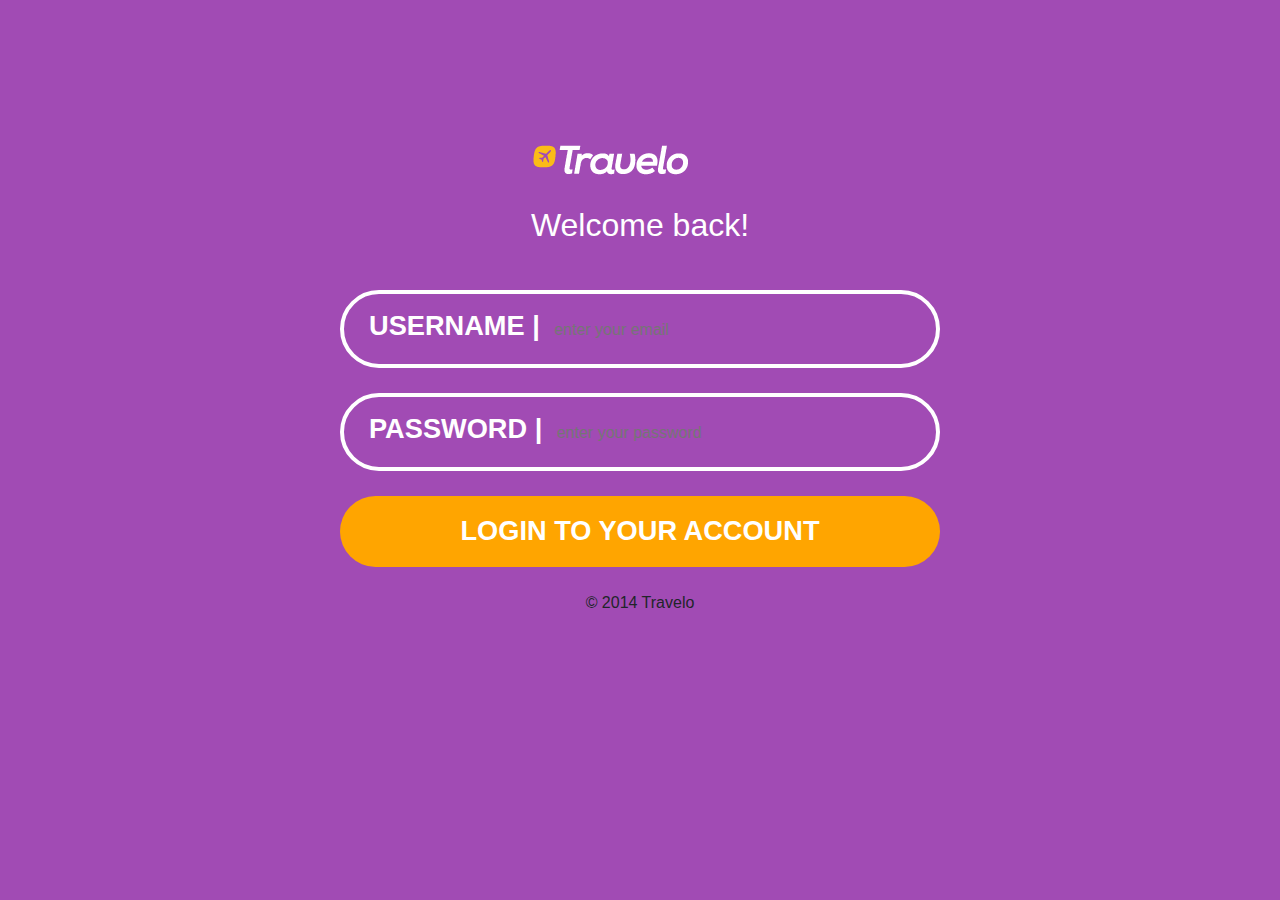
<file: front final/login.html>
<!DOCTYPE html>
<html lang="en">
<head>
    <meta charset="UTF-8">
    <meta name="viewport" content="width=device-width, initial-scale=1.0">
    <meta http-equiv="X-UA-Compatible" content="ie=edge">
    <title>Document</title>
    <link href="https://fonts.googleapis.com/css?family=Lato:400,700" rel="stylesheet">
    <link rel="stylesheet" href="https://stackpath.bootstrapcdn.com/bootstrap/4.3.1/css/bootstrap.min.css"
        integrity="sha384-ggOyR0iXCbMQv3Xipma34MD+dH/1fQ784/j6cY/iJTQUOhcWr7x9JvoRxT2MZw1T" crossorigin="anonymous">
    <link rel="stylesheet" href="https://use.fontawesome.com/releases/v5.8.1/css/all.css"
        integrity="sha384-50oBUHEmvpQ+1lW4y57PTFmhCaXp0ML5d60M1M7uH2+nqUivzIebhndOJK28anvf" crossorigin="anonymous">
    <link rel="stylesheet" href="css/login.css">
</head>
<body>
    
        <section id="login">
            <div class="container">
                <div class="row pt-5 justify-content-center">
                    <div class="headings mt-5 pt-5">
                        <div class="logo">
                            <img src="img/logo2.png" alt="">
                        </div>
                        <h3>Welcome back!</h3>
                    </div>
                </div>

                <div class="row mt-3 justify-content-center">
                    <div class="inputs">
                        <div class="username">
                            <span>USERNAME |</span>
                            <input type="text" placeholder="enter your email">
                        </div>

                        <div class="username">
                            <span>PASSWORD |</span>
                            <input type="text" placeholder="enter your password">
                        </div>

                    </div>
                </div>
                
                <div class="row justify-content-center">
                    <button>LOGIN TO YOUR ACCOUNT</button>
                </div>
                <div class="row mt-4 justify-content-center">
                    <p>© 2014 Travelo</p>

                </div>
            </div>
        </section>
</body>
</html>
</file>
<file: front final/css/style.css>
.settings.active {
  left: 0%;
}

.settings {
  transition: 1s ease;
  position: absolute;
  top: 100px;
  left: -20%;
  z-index: 99;
  position: fixed;
}
.settings .blue {
  border-bottom-right-radius: 25px;
  color: white;
  width: 370px;
  background: #01b7f2;
  display: flex;
  justify-content: space-between;
}
.settings .blue h3 {
  font-size: 1.3rem;
}
.settings .blue i {
  color: rgba(255, 255, 255, 0.795);
  cursor: pointer;
  font-size: 1.7rem;
}
.settings .blue i:hover {
  color: white;
}
.settings .gray {
  width: 300px;
  background: #2d3e52;
}
.settings .gray button {
  background: #98ce44;
  border: none;
  color: white;
  padding: 8px 20px;
  width: 100%;
  font-size: 0.9rem;
  font-weight: bold;
}
.settings .gray ul {
  padding: 0;
  list-style: none;
  display: flex;
  justify-content: space-between;
}
.settings .gray ul li {
  padding-top: 7px;
  text-align: center;
  border-radius: 100%;
  border: 1px solid;
  width: 42px;
  height: 41px;
}
.settings .gray ul li a {
  width: 32px;
  border-radius: 100%;
  padding: 6px 8px;
}
.settings .gray ul li a i {
  color: white;
}
.settings .gray p {
  font-size: 0.6rem;
  color: #7c9abd;
  margin: 0;
}
.settings .gray select {
  margin: 10px 0;
  width: 100%;
  padding: 5px;
}

body {
  font-family: "Lato", sans-serif;
}

a {
  text-decoration: none;
}

a:hover {
  text-decoration: none;
}

header {
  background: white;
}
header #altmenu {
  padding: 0 10px;
  font-family: "Lato", sans-serif;
  list-style: none;
  background: #01b7f2;
}
header #altmenu li {
  transition: all 0.3s ease;
  font-weight: 700;
  position: relative;
  padding: 10px;
  border-bottom: 1px solid #0489b6;
  color: #caf2ff;
  cursor: pointer;
}
header #altmenu li #alt-ul {
  padding: 0 20px;
}
header #altmenu li #alt-ul li {
  color: #caf2ff;
  padding: 5px 0;
}
header #altmenu li #alt-ul li:hover {
  color: white;
}
header #altmenu li:hover {
  color: white;
}
header #altmenu li #plus {
  position: absolute;
  right: 0;
}
header .top-nav {
  width: 100%;
  height: 30px;
  background: #01b7f2;
}
header .top-nav .container {
  justify-content: space-between;
}
header .top-nav .container ul#left {
  height: 30px;
  padding-left: 0;
  list-style-type: none !important;
}
header .top-nav .container ul#left #english:hover #lang {
  visibility: visible;
  opacity: 1;
}
header .top-nav .container ul#left #english #lang {
  position: relative;
  list-style-type: none;
  z-index: 999;
  opacity: 0;
  visibility: hidden;
  transition: all 0.3s ease;
  padding: 2px;
  margin-top: 4px;
  border: 1.5px solid #01b7f2;
  background: #ffff;
}
header .top-nav .container ul#left #english #lang li.active {
  font-weight: 500;
  color: #01b7f2;
  background: #f5f5f5;
}
header .top-nav .container ul#left #english #lang li {
  border-bottom: 1px solid #f5f5f5;
  cursor: pointer;
  padding: 10px;
  padding-left: 20px;
  padding-right: 40px;
}
header .top-nav .container ul#left #english #lang li:hover {
  font-weight: 500;
  color: #01b7f2;
  background: #f5f5f5;
}
header .top-nav .container ul#left li {
  font-size: 0.7rem;
}
header .top-nav .container ul#left li a {
  color: white;
}
header .top-nav .container ul#right {
  list-style-type: none !important;
}
header .top-nav .container ul#right li.usd {
  height: 30px;
}
header .top-nav .container ul#right li.usd:hover ul#money {
  visibility: visible;
  height: auto;
  opacity: 1;
}
header .top-nav .container ul#right li.usd ul#money {
  position: relative;
  list-style-type: none;
  z-index: 999;
  opacity: 0;
  visibility: hidden;
  height: 0;
  transition: all 0.3s ease;
  padding: 2px;
  margin-top: 4px;
  border: 1.5px solid #01b7f2;
  background: #ffff;
}
header .top-nav .container ul#right li.usd ul#money li.active {
  font-weight: 500;
  color: #01b7f2;
  background: #f5f5f5;
}
header .top-nav .container ul#right li.usd ul#money li {
  border-bottom: 1px solid #f5f5f5;
  cursor: pointer;
  padding: 10px;
  padding-left: 20px;
  padding-right: 40px;
}
header .top-nav .container ul#right li.usd ul#money li:hover {
  font-weight: 500;
  color: #01b7f2;
  background: #f5f5f5;
}
header .top-nav .container ul#right li.first {
  transition: 0.3s ease;
  font-weight: bold;
  background: #fdb714;
  height: 30px;
}
header .top-nav .container ul#right li.first:hover {
  background: #da9712;
}
header .top-nav .container ul#right li {
  font-size: 0.7rem;
}
header .top-nav .container ul#right li a {
  color: white;
}
header .travelo {
  position: relative;
  height: 70px;
}
header .travelo .menu-bar {
  display: none;
  cursor: pointer;
  position: absolute;
  top: 5px;
  right: 0;
  background: #01b7f2;
}
header .travelo .menu-bar span {
  color: white;
  font-size: 2rem;
}
header .travelo #mainmenu {
  height: 70px;
  margin-top: 10px;
  display: flex;
  align-items: center;
}
header .travelo .row {
  display: flex;
  justify-content: space-between;
}
header .travelo .row #logo {
  width: 156px;
  height: 30px;
}
header .travelo .row #menu {
  list-style: none;
}
header .travelo .row #menu li {
  height: 30px;
  padding-right: 30px;
  transition: all 0.5s ease;
  color: gray;
  font-weight: 700;
  font-size: 0.78rem;
  font-family: 'Lato', sans-serif;
  cursor: pointer;
}
header .travelo .row #menu li #alt-ul {
  padding: 0;
  transition: all 0.3s ease;
  opacity: 0;
  visibility: hidden;
  position: absolute;
  z-index: 999;
  background: #01b7f2;
  margin-top: 20px;
  list-style: none;
}
header .travelo .row #menu li #alt-ul #innerli {
  color: white;
  height: auto;
  padding: 10px 20px;
  border-bottom: 1px solid #0b80a0;
}
header .travelo .row #menu li #alt-ul #innerli:hover {
  color: white;
  background: #067492;
}
header .travelo .row #menu li:hover {
  color: #01b7f2;
}
header .travelo .row #menu li:hover #alt-ul {
  opacity: 1;
  visibility: visible;
}

@media (min-width: 1200px) {
  #altmenu {
    display: none;
  }
}
@media (max-width: 1508px) {
  .settings {
    display: none;
  }
}
@media (max-width: 1200px) {
  .settings {
    display: none;
  }

  .travelo .menu-bar {
    display: block !important;
  }

  #mainmenu {
    display: none !important;
  }

  .top-nav {
    display: none;
  }
}
#slider .window {
  position: relative;
  overflow: hidden;
  width: auto;
  height: 650px;
}
#slider .window #left {
  cursor: pointer;
  font-size: 3rem;
  color: white !important;
  position: absolute;
  top: 50%;
  left: 3%;
  z-index: 5;
}
#slider .window #right {
  cursor: pointer;
  font-size: 3rem;
  color: white !important;
  position: absolute;
  top: 50%;
  right: 3%;
  z-index: 5;
}
#slider .window #lenta {
  list-style: none;
  position: absolute;
  left: 0;
  transition: 0.5s ease-in-out;
  width: 400vw;
  height: 650px;
  padding: 0;
  display: flex;
}
#slider .window #lenta li {
  width: 100%;
}
#slider .window #lenta li img {
  width: 100%;
  height: 100%;
}

#under-slider {
  position: relative;
}
#under-slider .hiddenrow {
  height: 40px;
  padding: 5px;
  top: -40px;
  position: absolute;
  background: white;
  width: 100%;
  position: relative;
}
#under-slider .hiddenrow .left {
  cursor: pointer;
  position: absolute;
  left: 1%;
  background: #01b7f2;
  color: white;
  font-size: 1.5rem;
}
#under-slider .hiddenrow .right {
  cursor: pointer;
  position: absolute;
  right: 1%;
  background: #01b7f2;
  color: white;
  font-size: 1.5rem;
}
#under-slider #search {
  position: absolute;
  top: -40px;
  list-style: none;
  display: flex;
}
#under-slider #search li.active {
  opacity: 1;
  color: #01b7f2;
  background: white;
}
#under-slider #search li.active:hover {
  opacity: 1;
}
#under-slider #search li {
  transition: all 0.3s ease;
  opacity: 0.5;
  font-size: 0.88rem;
  font-weight: 700;
  cursor: pointer;
  padding: 10px 20px;
  margin-right: 10px;
  background: #ababab;
}
#under-slider #search li:hover {
  opacity: 0.7;
}
#under-slider h4 {
  font-size: 1.1rem;
}
#under-slider p {
  font-weight: 600;
  font-size: 0.7rem;
}

@media (min-width: 991px) {
  #under-slider .hiddenrow {
    display: none !important;
  }
}
@media (max-width: 991px) {
  #under-slider #search {
    display: none;
  }
}
#destinations {
  padding: 100px 0;
  background-color: #dddddd;
}
#destinations .row {
  overflow: hidden;
}
#destinations .row .arrows .left {
  cursor: pointer;
  height: 30px;
  padding-bottom: 10px;
  display: flex;
  align-items: center;
  padding: 0 10px;
  background: #01b7f2;
  color: white;
  font-weight: bold;
  font-size: 2rem;
}
#destinations .row .arrows .right {
  cursor: pointer;
  height: 30px;
  padding-bottom: 10px;
  display: flex;
  align-items: center;
  margin-left: 5px;
  padding: 0 10px;
  background: #01b7f2;
  color: white;
  font-weight: bold;
  font-size: 2rem;
}
#destinations .row .window {
  transition: 0.5s ease;
  position: relative;
  display: flex;
  width: 3000px;
  left: 0;
}
#destinations .col-12 {
  padding: 0;
  position: relative;
  overflow: hidden;
}
#destinations .col-12 .mainbox {
  background: white;
}
#destinations .col-12 .money {
  color: green;
}
#destinations .col-12 .box {
  height: 169px;
  overflow: hidden;
}
#destinations .col-12 .box:hover .hover {
  opacity: 0.5;
  transform: scale(1);
  transform: rotateY(180deg);
}
#destinations .col-12 .box:hover img {
  transform: scale(1.1);
}
#destinations .col-12 .hover {
  color: white;
  font-size: 4rem;
  text-align: center;
  display: flex;
  justify-content: center;
  align-items: center;
  transition: 0.8s ease;
  z-index: 2;
  transform: scale(0.5);
  opacity: 0;
  position: absolute;
  background: #01b7f2;
  width: 100%;
  height: 169px;
}
#destinations .col-12 img {
  height: 100%;
  width: 100%;
  transform: scale(1);
  cursor: pointer;
  transition: 0.3s ease;
}

#popular {
  background-image: url("../img/global-map.jpg");
}
#popular .col-12 img {
  height: 500px;
  width: 100%;
}
#popular .img-row .col-12 {
  overflow: hidden;
  padding: 0;
}
#popular .img-row .col-12 .imgbox {
  width: 100%;
  height: 180px;
  overflow: hidden;
}
#popular .img-row .col-12 .box2 {
  background: white;
}
#popular .img-row .col-12 .box2 button {
  transition: 0.3s ease;
  color: white;
  font-size: 0.5rem;
  font-weight: 600;
  width: 60px;
  height: 20px;
  border: none;
  margin: 10px 0;
  background: lightgray;
}
#popular .img-row .col-12 .box2 button:hover {
  background: #bada06;
}
#popular .img-row .col-12 .box2 small {
  color: gray;
  font-size: 0.7rem;
}
#popular .img-row .col-12 .box2 p {
  font-size: 1rem;
  color: black;
  margin-top: 10px;
  margin: 0;
}
#popular .img-row .col-12 .hover {
  transition: all 0.7s ease;
  color: white;
  font-size: 4rem;
  position: absolute;
  transform: scale(0.3);
  opacity: 0;
  z-index: 2;
  width: 100%;
  height: 180px;
  background: yellow;
  justify-content: center;
  display: flex;
  align-items: center;
}
#popular .img-row .col-12 a img {
  transition: 0.5s ease;
}
#popular .img-row .col-12 a:hover img {
  transform: scale(1.1);
}
#popular .img-row .col-12 a:hover .hover {
  opacity: 0.5;
  transform: scale(1);
  transform: rotateY(180deg);
}
#popular .img-row .col-12 a img {
  object-fit: cover;
  width: 100%;
  height: 180px;
}
#popular .col-12 .headers h4 {
  color: white;
  font-size: 1.5rem;
  font-weight: 600;
  letter-spacing: 1.5px;
}
#popular .col-12 p {
  color: #7c9abd;
  font-size: 0.9rem;
}

#did-you-know {
  background: #dddddd;
}
#did-you-know .row .col-12 {
  padding: 0;
}
#did-you-know .row .col-12 .box {
  margin-right: 25px;
  margin-bottom: 25px;
  display: flex;
  background: #fff;
}
#did-you-know .row .col-12 .box .imgbox img {
  height: 207px;
}
#did-you-know .row .col-12 .box .details {
  padding: 15px;
}
#did-you-know .row .col-12 .box .details button {
  transition: 0.3s ease;
  color: white;
  font-size: 0.6rem;
  font-weight: 600;
  width: 60px;
  height: 20px;
  border: none;
  margin: 10px 0;
  background: lightgray;
}
#did-you-know .row .col-12 .box .details button:hover {
  background: #bada06;
}
#did-you-know .row .col-12 .box .details h4 {
  font-size: 1.1rem;
}
#did-you-know .row .col-12 .box .details p {
  font-size: 0.9rem;
}
#did-you-know .row p {
  color: #575656;
  margin: 15px auto;
  font-size: 0.9rem;
}

@media (max-width: 768px) {
  #did-you-know .box {
    display: block !important;
  }
}
#feature {
  background-image: url("../img/global-map.jpg");
}
#feature .col-6 {
  padding: 0;
}
#feature .col-6 .details {
  width: 100%;
  background: #fff;
  padding: 15px 10px;
}
#feature .col-6 .details h4 {
  cursor: pointer;
  font-size: 1.1rem;
}
#feature .col-6 .details h4:hover {
  color: #01b7f2;
}
#feature .col-6 .details p {
  font-size: 0.9rem;
}
#feature .col-6 .imgbox {
  position: relative;
  width: 100%;
  height: 80px;
  overflow: hidden;
}
#feature .col-6 .imgbox:hover img {
  transform: scale(1.2);
}
#feature .col-6 .imgbox:hover .hover {
  opacity: 0;
}
#feature .col-6 .imgbox .hover {
  transition: 0.3s ease;
  width: 100%;
  height: 80px;
  background: #ffd000;
  opacity: 0.5;
  position: absolute;
  z-index: 2;
}
#feature .col-6 .imgbox img {
  transition: 0.5s ease;
  position: absolute;
  top: -25px;
}

#footer .col-12 {
  padding: 0;
}
#footer .col-12 .box {
  padding: 10px;
}
#footer .col-12 .box .iconbox {
  box-sizing: border-box;
}
#footer .col-12 .box #icons {
  padding: 10px 0;
  list-style: none;
  display: flex;
}
#footer .col-12 .box #icons li {
  color: white;
  transition: 0.3s ease;
  cursor: pointer;
  background: #cfcece;
  padding: 5px 10px;
  margin-right: 7px;
}
#footer .col-12 .box #icons li:hover {
  color: white;
  background: #01b7f2;
}
#footer .col-12 .box .check {
  width: 100%;
}
#footer .col-12 .box .check input {
  padding: 5px;
}
#footer .col-12 .box .check button {
  color: white;
  padding: 7px 10px;
  border: none;
  background: green;
}
#footer .col-12 .box .check button:hover {
  background: #05ce05;
}
#footer .col-12 .box p {
  font-size: 0.8rem;
  color: gray;
}
#footer .col-12 .box .travel {
  display: flex;
}
#footer .col-12 .box .travel .details {
  font-size: 0.9rem;
  margin-left: 10px;
}
#footer .col-12 .box ul {
  padding: 0;
  list-style: none;
}
#footer .col-12 .box ul span {
  padding-bottom: 15px;
  margin: 0 35% 15px;
  font-size: 0.7rem;
}
#footer .col-12 .box .ul-box ul {
  list-style: none;
  padding: 0;
}
#footer .col-12 .box .ul-box ul li {
  color: dimgray;
  word-spacing: 3px;
  margin: 8px 0;
  font-size: 0.85rem;
  cursor: pointer;
}
#footer .col-12 .box .ul-box ul li:hover {
  color: #01b7f2;
}
#footer .col-12 .box h4 {
  font-size: 1.3rem;
  margin: 15px 0;
  display: block !important;
}

#end {
  background: #dddddd;
}
#end p {
  margin: 0;
  font-size: 0.9rem;
}
</file>
<file: front final/css/holidays.css>
a {
  text-decoration: none; }
  a:hover {
    text-decoration: none; }

.settings.active {
  left: 0%; }

.settings {
  transition: 1s ease;
  position: absolute;
  top: 100px;
  left: -20%;
  z-index: 99;
  position: fixed; }
  .settings .blue {
    border-bottom-right-radius: 25px;
    color: white;
    width: 370px;
    background: #01b7f2;
    display: flex;
    justify-content: space-between; }
    .settings .blue h3 {
      font-size: 1.3rem; }
    .settings .blue i {
      color: rgba(255, 255, 255, 0.795);
      cursor: pointer;
      font-size: 1.7rem; }
      .settings .blue i:hover {
        color: white; }
  .settings .gray {
    width: 300px;
    background: #2d3e52; }
    .settings .gray button {
      background: #98ce44;
      border: none;
      color: white;
      padding: 8px 20px;
      width: 100%;
      font-size: 0.9rem;
      font-weight: bold; }
    .settings .gray ul {
      padding: 0;
      list-style: none;
      display: flex;
      justify-content: space-between; }
      .settings .gray ul li {
        padding-top: 7px;
        text-align: center;
        border-radius: 100%;
        border: 1px solid;
        width: 42px;
        height: 41px; }
        .settings .gray ul li a {
          width: 32px;
          border-radius: 100%;
          padding: 6px 8px; }
          .settings .gray ul li a i {
            color: white; }
    .settings .gray p {
      font-size: 0.6rem;
      color: #7c9abd;
      margin: 0; }
    .settings .gray select {
      margin: 10px 0;
      width: 100%;
      padding: 5px; }

@media (min-width: 991px) {
  #altmenu {
    display: none; } }
@media (max-width: 1508px) {
  .settings {
    display: none; } }
@media (max-width: 1200px) {
  .settings {
    display: none; }

  .travelo .menu-bar {
    display: block !important; }

  #mainmenu {
    display: none !important; }

  .top-nav {
    display: none; } }
header {
  background: white; }
  header #altmenu {
    padding: 0 10px;
    font-family: "Lato", sans-serif;
    list-style: none;
    background: #01b7f2; }
    header #altmenu li {
      transition: all 0.3s ease;
      font-weight: 700;
      position: relative;
      padding: 10px;
      border-bottom: 1px solid #0489b6;
      color: #caf2ff;
      cursor: pointer; }
      header #altmenu li #alt-ul {
        padding: 0 20px; }
        header #altmenu li #alt-ul li {
          color: #caf2ff;
          padding: 5px 0; }
          header #altmenu li #alt-ul li:hover {
            color: white; }
      header #altmenu li:hover {
        color: white; }
      header #altmenu li #plus {
        position: absolute;
        right: 0; }
  header .top-nav {
    width: 100%;
    height: 30px;
    background: #01b7f2; }
    header .top-nav .container {
      justify-content: space-between; }
      header .top-nav .container ul#left {
        height: 30px;
        padding-left: 0;
        list-style-type: none !important; }
        header .top-nav .container ul#left #english:hover #lang {
          visibility: visible;
          opacity: 1; }
        header .top-nav .container ul#left #english #lang {
          position: relative;
          list-style-type: none;
          z-index: 999;
          opacity: 0;
          visibility: hidden;
          transition: all 0.3s ease;
          padding: 2px;
          margin-top: 4px;
          border: 1.5px solid #01b7f2;
          background: #ffff; }
          header .top-nav .container ul#left #english #lang li.active {
            font-weight: 500;
            color: #01b7f2;
            background: #f5f5f5; }
          header .top-nav .container ul#left #english #lang li {
            border-bottom: 1px solid #f5f5f5;
            cursor: pointer;
            padding: 10px;
            padding-left: 20px;
            padding-right: 40px; }
            header .top-nav .container ul#left #english #lang li:hover {
              font-weight: 500;
              color: #01b7f2;
              background: #f5f5f5; }
        header .top-nav .container ul#left li {
          font-size: 0.7rem; }
          header .top-nav .container ul#left li a {
            color: white; }
      header .top-nav .container ul#right {
        list-style-type: none !important; }
        header .top-nav .container ul#right li.usd {
          height: 30px; }
          header .top-nav .container ul#right li.usd:hover ul#money {
            visibility: visible;
            height: auto;
            opacity: 1; }
          header .top-nav .container ul#right li.usd ul#money {
            position: relative;
            list-style-type: none;
            z-index: 999;
            opacity: 0;
            visibility: hidden;
            height: 0;
            transition: all 0.3s ease;
            padding: 2px;
            margin-top: 4px;
            border: 1.5px solid #01b7f2;
            background: #ffff; }
            header .top-nav .container ul#right li.usd ul#money li.active {
              font-weight: 500;
              color: #01b7f2;
              background: #f5f5f5; }
            header .top-nav .container ul#right li.usd ul#money li {
              border-bottom: 1px solid #f5f5f5;
              cursor: pointer;
              padding: 10px;
              padding-left: 20px;
              padding-right: 40px; }
              header .top-nav .container ul#right li.usd ul#money li:hover {
                font-weight: 500;
                color: #01b7f2;
                background: #f5f5f5; }
        header .top-nav .container ul#right li.first {
          transition: 0.3s ease;
          font-weight: bold;
          background: #fdb714;
          height: 30px; }
          header .top-nav .container ul#right li.first:hover {
            background: #da9712; }
        header .top-nav .container ul#right li {
          font-size: 0.7rem; }
          header .top-nav .container ul#right li a {
            color: white; }
  header .travelo {
    position: relative;
    height: 70px; }
    header .travelo .menu-bar {
      display: none;
      cursor: pointer;
      position: absolute;
      top: 5px;
      right: 0;
      background: #01b7f2; }
      header .travelo .menu-bar span {
        color: white;
        font-size: 2rem; }
    header .travelo #mainmenu {
      height: 70px;
      margin-top: 10px;
      display: flex;
      align-items: center; }
    header .travelo .row {
      display: flex;
      justify-content: space-between; }
      header .travelo .row #logo {
        width: 156px;
        height: 30px; }
      header .travelo .row #menu {
        list-style: none; }
        header .travelo .row #menu li {
          height: 30px;
          padding-right: 30px;
          transition: all 0.5s ease;
          color: gray;
          font-weight: 700;
          font-size: 0.78rem;
          font-family: 'Lato', sans-serif;
          cursor: pointer; }
          header .travelo .row #menu li:hover {
            color: #01b7f2; }
            header .travelo .row #menu li:hover #alt-ul {
              opacity: 1;
              visibility: visible; }
          header .travelo .row #menu li #alt-ul {
            padding: 0;
            transition: all 0.3s ease;
            opacity: 0;
            visibility: hidden;
            position: absolute;
            z-index: 999;
            background: #01b7f2;
            margin-top: 20px;
            list-style: none; }
            header .travelo .row #menu li #alt-ul #innerli {
              color: white;
              height: auto;
              padding: 10px 20px;
              border-bottom: 1px solid #0b80a0; }
              header .travelo .row #menu li #alt-ul #innerli:hover {
                color: white;
                background: #067492; }

#black-row .blackrow #ul {
  margin-top: 15px;
  list-style: none;
  display: flex;
  color: white; }
  #black-row .blackrow #ul li {
    cursor: pointer;
    margin-right: 10px;
    font-size: 0.7rem;
    font-weight: bold; }

#content {
  height: 350px;
  background-image: url("../img/holiday.jpg"); }
  #content h2 {
    margin-top: 80px;
    display: block;
    font-size: 3rem;
    color: white; }
  #content h3 {
    font-size: 2rem;
    font-style: italic;
    color: #ffa600; }

@media (max-width: 469px) {
  #content h2 {
    font-size: 2.7rem; }
  #content h3 {
    font-size: 1.7rem; } }
@media (max-width: 769px) {
  #black-row #ul {
    display: none !important; }

  #undercontent .holiday-tabs ul {
    display: block !important; }
    #undercontent .holiday-tabs ul li {
      display: block !important; }
  #undercontent .first {
    margin-top: 100px; } }
#undercontent {
  position: relative; }
  #undercontent .holiday-tabs {
    position: absolute;
    top: -38px; }
    #undercontent .holiday-tabs ul {
      list-style: none;
      display: flex; }
      #undercontent .holiday-tabs ul li.active {
        color: #01b7f2;
        background: white; }
        #undercontent .holiday-tabs ul li.active i {
          color: orange; }
      #undercontent .holiday-tabs ul li {
        transition: all 0.5s ease;
        cursor: pointer;
        font-size: 0.8rem;
        font-weight: bold;
        background: rgba(255, 255, 255, 0.63);
        padding: 10px 15px;
        margin-right: 15px; }
        #undercontent .holiday-tabs ul li:hover {
          color: #01b7f2;
          background: white; }
          #undercontent .holiday-tabs ul li:hover i {
            color: orange; }
        #undercontent .holiday-tabs ul li i {
          margin-right: 5px; }
  #undercontent .col-12 .headings h4 {
    color: #01b7f2;
    font-size: 1.5rem; }
  #undercontent .col-12 .headings p {
    font-size: 1rem;
    color: gray; }
  #undercontent .col-12 .imgbox {
    display: flex;
    justify-content: center; }

#destinations {
  padding: 100px 0;
  background-color: #dddddd; }
  #destinations .row {
    overflow: hidden; }
    #destinations .row #popular {
      list-style: none; }
      #destinations .row #popular li {
        margin-top: 10px;
        margin-bottom: 10px;
        cursor: pointer; }
        #destinations .row #popular li:hover p {
          color: #01b7f2; }
        #destinations .row #popular li p {
          margin: 0; }
        #destinations .row #popular li small {
          font-size: 0.6rem;
          margin-left: 15px; }
    #destinations .row .arrows .left {
      cursor: pointer;
      height: 30px;
      padding-bottom: 10px;
      display: flex;
      align-items: center;
      padding: 0 10px;
      background: #01b7f2;
      color: white;
      font-weight: bold;
      font-size: 2rem; }
    #destinations .row .arrows .right {
      cursor: pointer;
      height: 30px;
      padding-bottom: 10px;
      display: flex;
      align-items: center;
      margin-left: 5px;
      padding: 0 10px;
      background: #01b7f2;
      color: white;
      font-weight: bold;
      font-size: 2rem; }
    #destinations .row .window {
      transition: 0.5s ease;
      position: relative;
      display: flex;
      width: 3000px;
      left: 0; }
  #destinations .col-12 {
    padding: 0;
    position: relative;
    overflow: hidden; }
    #destinations .col-12 .mainbox {
      background: white; }
    #destinations .col-12 .money {
      color: green; }
    #destinations .col-12 .box {
      height: 169px;
      overflow: hidden; }
      #destinations .col-12 .box:hover .hover {
        opacity: 0.5;
        transform: scale(1);
        transform: rotateY(180deg); }
      #destinations .col-12 .box:hover img {
        transform: scale(1.1); }
    #destinations .col-12 .hover {
      color: white;
      font-size: 4rem;
      text-align: center;
      display: flex;
      justify-content: center;
      align-items: center;
      transition: 0.8s ease;
      z-index: 2;
      transform: scale(0.5);
      opacity: 0;
      position: absolute;
      background: #01b7f2;
      width: 100%;
      height: 169px; }
    #destinations .col-12 img {
      height: 100%;
      width: 100%;
      transform: scale(1);
      cursor: pointer;
      transition: 0.3s ease; }

#footer .col-12 {
  padding: 0; }
  #footer .col-12 .box {
    padding: 10px; }
    #footer .col-12 .box .iconbox {
      box-sizing: border-box; }
    #footer .col-12 .box #icons {
      padding: 10px 0;
      list-style: none;
      display: flex; }
      #footer .col-12 .box #icons li {
        color: white;
        transition: 0.3s ease;
        cursor: pointer;
        background: #cfcece;
        padding: 5px 10px;
        margin-right: 7px; }
        #footer .col-12 .box #icons li:hover {
          color: white;
          background: #01b7f2; }
    #footer .col-12 .box .check {
      width: 100%; }
      #footer .col-12 .box .check input {
        padding: 5px; }
      #footer .col-12 .box .check button {
        color: white;
        padding: 7px 10px;
        border: none;
        background: green; }
        #footer .col-12 .box .check button:hover {
          background: #05ce05; }
    #footer .col-12 .box p {
      font-size: 0.8rem;
      color: gray; }
    #footer .col-12 .box .travel {
      display: flex; }
      #footer .col-12 .box .travel .details {
        font-size: 0.9rem;
        margin-left: 10px; }
    #footer .col-12 .box ul {
      padding: 0;
      list-style: none; }
      #footer .col-12 .box ul span {
        padding-bottom: 15px;
        margin: 0 35% 15px;
        font-size: 0.7rem; }
    #footer .col-12 .box .ul-box ul {
      list-style: none;
      padding: 0; }
      #footer .col-12 .box .ul-box ul li {
        color: dimgray;
        word-spacing: 3px;
        margin: 8px 0;
        font-size: 0.85rem;
        cursor: pointer; }
        #footer .col-12 .box .ul-box ul li:hover {
          color: #01b7f2; }
    #footer .col-12 .box h4 {
      font-size: 1.3rem;
      margin: 15px 0;
      display: block !important; }

#end {
  background: #dddddd; }
  #end p {
    margin: 0;
    font-size: 0.9rem; }

/*# sourceMappingURL=holidays.css.map */
</file>
<file: front final/css/hotel.css>
.settings.active {
  left: 0%; }

.settings {
  transition: 1s ease;
  position: absolute;
  top: 100px;
  left: -20%;
  z-index: 99;
  position: fixed; }
  .settings .blue {
    border-bottom-right-radius: 25px;
    color: white;
    width: 370px;
    background: #01b7f2;
    display: flex;
    justify-content: space-between; }
    .settings .blue h3 {
      font-size: 1.3rem; }
    .settings .blue i {
      color: rgba(255, 255, 255, 0.795);
      cursor: pointer;
      font-size: 1.7rem; }
      .settings .blue i:hover {
        color: white; }
  .settings .gray {
    width: 300px;
    background: #2d3e52; }
    .settings .gray button {
      background: #98ce44;
      border: none;
      color: white;
      padding: 8px 20px;
      width: 100%;
      font-size: 0.9rem;
      font-weight: bold; }
    .settings .gray ul {
      padding: 0;
      list-style: none;
      display: flex;
      justify-content: space-between; }
      .settings .gray ul li {
        padding-top: 7px;
        text-align: center;
        border-radius: 100%;
        border: 1px solid;
        width: 42px;
        height: 41px; }
        .settings .gray ul li a {
          width: 32px;
          border-radius: 100%;
          padding: 6px 8px; }
          .settings .gray ul li a i {
            color: white; }
    .settings .gray p {
      font-size: 0.6rem;
      color: #7c9abd;
      margin: 0; }
    .settings .gray select {
      margin: 10px 0;
      width: 100%;
      padding: 5px; }

body {
  font-family: "Lato", sans-serif; }

a {
  text-decoration: none; }

a:hover {
  text-decoration: none; }

header {
  background: white; }
  header #altmenu {
    padding: 0 10px;
    font-family: "Lato", sans-serif;
    list-style: none;
    background: #01b7f2; }
    header #altmenu li {
      transition: all 0.3s ease;
      font-weight: 700;
      position: relative;
      padding: 10px;
      border-bottom: 1px solid #0489b6;
      color: #caf2ff;
      cursor: pointer; }
      header #altmenu li #alt-ul {
        padding: 0 20px; }
        header #altmenu li #alt-ul li {
          color: #caf2ff;
          padding: 5px 0; }
          header #altmenu li #alt-ul li:hover {
            color: white; }
      header #altmenu li:hover {
        color: white; }
      header #altmenu li #plus {
        position: absolute;
        right: 0; }
  header .top-nav {
    width: 100%;
    height: 30px;
    background: #01b7f2; }
    header .top-nav .container {
      justify-content: space-between; }
      header .top-nav .container ul#left {
        height: 30px;
        padding-left: 0;
        list-style-type: none !important; }
        header .top-nav .container ul#left #english:hover #lang {
          visibility: visible;
          opacity: 1; }
        header .top-nav .container ul#left #english #lang {
          position: relative;
          list-style-type: none;
          z-index: 999;
          opacity: 0;
          visibility: hidden;
          transition: all 0.3s ease;
          padding: 2px;
          margin-top: 4px;
          border: 1.5px solid #01b7f2;
          background: #ffff; }
          header .top-nav .container ul#left #english #lang li.active {
            font-weight: 500;
            color: #01b7f2;
            background: #f5f5f5; }
          header .top-nav .container ul#left #english #lang li {
            border-bottom: 1px solid #f5f5f5;
            cursor: pointer;
            padding: 10px;
            padding-left: 20px;
            padding-right: 40px; }
            header .top-nav .container ul#left #english #lang li:hover {
              font-weight: 500;
              color: #01b7f2;
              background: #f5f5f5; }
        header .top-nav .container ul#left li {
          font-size: 0.7rem; }
          header .top-nav .container ul#left li a {
            color: white; }
      header .top-nav .container ul#right {
        list-style-type: none !important; }
        header .top-nav .container ul#right li.usd {
          height: 30px; }
          header .top-nav .container ul#right li.usd:hover ul#money {
            visibility: visible;
            height: auto;
            opacity: 1; }
          header .top-nav .container ul#right li.usd ul#money {
            position: relative;
            list-style-type: none;
            z-index: 999;
            opacity: 0;
            visibility: hidden;
            height: 0;
            transition: all 0.3s ease;
            padding: 2px;
            margin-top: 4px;
            border: 1.5px solid #01b7f2;
            background: #ffff; }
            header .top-nav .container ul#right li.usd ul#money li.active {
              font-weight: 500;
              color: #01b7f2;
              background: #f5f5f5; }
            header .top-nav .container ul#right li.usd ul#money li {
              border-bottom: 1px solid #f5f5f5;
              cursor: pointer;
              padding: 10px;
              padding-left: 20px;
              padding-right: 40px; }
              header .top-nav .container ul#right li.usd ul#money li:hover {
                font-weight: 500;
                color: #01b7f2;
                background: #f5f5f5; }
        header .top-nav .container ul#right li.first {
          transition: 0.3s ease;
          font-weight: bold;
          background: #fdb714;
          height: 30px; }
          header .top-nav .container ul#right li.first:hover {
            background: #da9712; }
        header .top-nav .container ul#right li {
          font-size: 0.7rem; }
          header .top-nav .container ul#right li a {
            color: white; }
  header .travelo {
    position: relative;
    height: 70px; }
    header .travelo .menu-bar {
      display: none;
      cursor: pointer;
      position: absolute;
      top: 5px;
      right: 0;
      background: #01b7f2; }
      header .travelo .menu-bar span {
        color: white;
        font-size: 2rem; }
    header .travelo #mainmenu {
      height: 70px;
      margin-top: 10px;
      display: flex;
      align-items: center; }
    header .travelo .row {
      display: flex;
      justify-content: space-between; }
      header .travelo .row #logo {
        width: 156px;
        height: 30px; }
      header .travelo .row #menu {
        list-style: none; }
        header .travelo .row #menu li {
          height: 30px;
          padding-right: 30px;
          transition: all 0.5s ease;
          color: gray;
          font-weight: 700;
          font-size: 0.78rem;
          font-family: 'Lato', sans-serif;
          cursor: pointer; }
          header .travelo .row #menu li:hover {
            color: #01b7f2; }
            header .travelo .row #menu li:hover #alt-ul {
              opacity: 1;
              visibility: visible; }
          header .travelo .row #menu li #alt-ul {
            padding: 0;
            transition: all 0.3s ease;
            opacity: 0;
            visibility: hidden;
            position: absolute;
            z-index: 999;
            background: #01b7f2;
            margin-top: 20px;
            list-style: none; }
            header .travelo .row #menu li #alt-ul #innerli {
              color: white;
              height: auto;
              padding: 10px 20px;
              border-bottom: 1px solid #0b80a0; }
              header .travelo .row #menu li #alt-ul #innerli:hover {
                color: white;
                background: #067492; }

@media (min-width: 991px) {
  #altmenu {
    display: none; } }
@media (max-width: 1508px) {
  .settings {
    display: none; } }
@media (max-width: 1200px) {
  .settings {
    display: none; }

  .travelo .menu-bar {
    display: block !important; }

  #mainmenu {
    display: none !important; }

  .top-nav {
    display: none; } }
#slider .window {
  position: relative;
  overflow: hidden;
  width: auto;
  height: 650px; }
  #slider .window #left {
    cursor: pointer;
    font-size: 3rem;
    color: white !important;
    position: absolute;
    top: 50%;
    left: 3%;
    z-index: 5; }
  #slider .window #right {
    cursor: pointer;
    font-size: 3rem;
    color: white !important;
    position: absolute;
    top: 50%;
    right: 3%;
    z-index: 5; }
  #slider .window #lenta {
    list-style: none;
    position: absolute;
    left: 0;
    transition: 0.5s ease-in-out;
    width: 400vw;
    height: 650px;
    padding: 0;
    display: flex; }
    #slider .window #lenta li {
      width: 100%; }
      #slider .window #lenta li img {
        width: 100%;
        height: 100%; }

#under-slider {
  position: relative; }
  #under-slider .hiddenrow {
    height: 40px;
    padding: 5px;
    top: -40px;
    position: absolute;
    background: white;
    width: 100%;
    position: relative; }
    #under-slider .hiddenrow .left {
      cursor: pointer;
      position: absolute;
      left: 1%;
      background: #01b7f2;
      color: white;
      font-size: 1.5rem; }
    #under-slider .hiddenrow .right {
      cursor: pointer;
      position: absolute;
      right: 1%;
      background: #01b7f2;
      color: white;
      font-size: 1.5rem; }
  #under-slider #search {
    position: absolute;
    top: -40px;
    list-style: none;
    display: flex; }
    #under-slider #search li.active {
      opacity: 1;
      color: #01b7f2;
      background: white; }
      #under-slider #search li.active:hover {
        opacity: 1; }
    #under-slider #search li {
      transition: all 0.3s ease;
      opacity: 0.5;
      font-size: 0.88rem;
      font-weight: 700;
      cursor: pointer;
      padding: 10px 20px;
      margin-right: 10px;
      background: #ababab; }
      #under-slider #search li:hover {
        opacity: 0.7; }
  #under-slider h4 {
    font-size: 1.1rem; }
  #under-slider p {
    font-weight: 600;
    font-size: 0.7rem; }

@media (min-width: 991px) {
  #under-slider .hiddenrow {
    display: none !important; } }
@media (max-width: 991px) {
  #under-slider #search {
    display: none; } }
#destinations {
  padding: 100px 0;
  background-color: #e6e6e6; }
  #destinations .row .col-12 .maindiv {
    height: 276px;
    position: relative;
    overflow: hidden;
    width: 100%;
    background: #fff; }
    #destinations .row .col-12 .maindiv .changing {
      margin-left: 440px;
      padding-bottom: 15px; }
      #destinations .row .col-12 .maindiv .changing #changing li.active {
        background: orange; }
      #destinations .row .col-12 .maindiv .changing #changing {
        list-style: none;
        display: flex;
        bottom: 0;
        right: 15px;
        position: absolute;
        z-index: 3; }
      #destinations .row .col-12 .maindiv .changing #changing li {
        cursor: pointer;
        width: auto;
        margin-right: 5px;
        background: white;
        border: 1px solid gray;
        border-radius: 100%;
        padding: 9px 9px; }
    #destinations .row .col-12 .maindiv .carusel {
      transition: 0.5s ease;
      padding: 10px;
      min-height: 100px;
      height: auto;
      top: 0;
      left: 0;
      position: absolute;
      width: 2000px; }
      #destinations .row .col-12 .maindiv .carusel ul {
        padding: 0;
        display: flex;
        list-style: none; }
        #destinations .row .col-12 .maindiv .carusel ul li {
          padding: 10px;
          width: 530px; }
          #destinations .row .col-12 .maindiv .carusel ul li .author {
            display: flex;
            align-items: center; }
            #destinations .row .col-12 .maindiv .carusel ul li .author .info {
              margin-top: 15px;
              margin-left: 15px; }
              #destinations .row .col-12 .maindiv .carusel ul li .author .info h4 {
                font-size: 0.85rem;
                margin: 0;
                font-weight: bold; }
              #destinations .row .col-12 .maindiv .carusel ul li .author .info span {
                margin: 0;
                font-size: 0.6rem; }
            #destinations .row .col-12 .maindiv .carusel ul li .author img {
              margin-top: 10px;
              width: 80px;
              height: 80px;
              border-radius: 100%; }
          #destinations .row .col-12 .maindiv .carusel ul li p {
            font-style: italic;
            color: #01b7f2;
            font-weight: 500;
            font-size: 1rem; }
  #destinations .row .tab-container {
    background: #fff;
    padding: 10px; }
    #destinations .row .tab-container .tab-context .row {
      justify-content: space-between; }
      #destinations .row .tab-container .tab-context .row .img {
        margin-left: 40px;
        margin-top: 20px;
        position: relative; }
        #destinations .row .tab-container .tab-context .row .img span {
          text-align: center;
          color: white;
          font-weight: bold;
          font-size: 0.7rem;
          background: brown;
          border-radius: 100%;
          padding: 5px;
          width: 50px;
          position: absolute;
          top: -20px;
          left: -20px; }
      #destinations .row .tab-container .tab-context .row .headers {
        width: 320px;
        padding: 10px; }
        #destinations .row .tab-container .tab-context .row .headers p {
          font-size: 0.8rem;
          margin: 0; }
        #destinations .row .tab-container .tab-context .row .headers h2 {
          margin: 0;
          font-size: 1rem; }
      #destinations .row .tab-container .tab-context .row .prices {
        margin-top: 15px;
        margin-right: 20px; }
        #destinations .row .tab-container .tab-context .row .prices button {
          transition: 0.3s ease;
          color: white;
          font-size: 0.6rem;
          font-weight: 600;
          width: 60px;
          height: 20px;
          border: none;
          margin: 10px 0;
          background: lightgray; }
          #destinations .row .tab-container .tab-context .row .prices button:hover {
            background: #bada06; }
        #destinations .row .tab-container .tab-context .row .prices h4 {
          color: green;
          margin: 0;
          font-weight: bold;
          font-size: 1.1rem; }
        #destinations .row .tab-container .tab-context .row .prices p {
          margin: 0;
          font-size: 0.8rem; }
    #destinations .row .tab-container .tabs ul {
      padding: 0;
      display: flex;
      justify-content: center;
      list-style: none; }
      #destinations .row .tab-container .tabs ul li.active {
        background: #01b7f2;
        color: white; }
      #destinations .row .tab-container .tabs ul li {
        cursor: pointer;
        transition: 0.5s ease;
        padding: 5px 10px;
        background: #dfdfdf;
        margin-right: 5px;
        font-size: 0.85rem;
        font-weight: bold;
        color: #646363; }
        #destinations .row .tab-container .tabs ul li:hover {
          background: #01b7f2;
          color: white; }
  #destinations .row .arrows .left {
    cursor: pointer;
    height: 30px;
    padding-bottom: 10px;
    display: flex;
    align-items: center;
    padding: 0 10px;
    background: #01b7f2;
    color: white;
    font-weight: bold;
    font-size: 2rem; }
  #destinations .row .arrows .right {
    cursor: pointer;
    height: 30px;
    padding-bottom: 10px;
    display: flex;
    align-items: center;
    margin-left: 5px;
    padding: 0 10px;
    background: #01b7f2;
    color: white;
    font-weight: bold;
    font-size: 2rem; }
  #destinations .row .window {
    height: 360px;
    width: 100%;
    overflow: hidden;
    position: relative; }
    #destinations .row .window .lenta {
      transition: 0.5s ease;
      height: 500px;
      position: absolute;
      left: 0;
      top: 0; }
      #destinations .row .window .lenta ul {
        padding: 0;
        display: flex;
        list-style: none; }
        #destinations .row .window .lenta ul li {
          margin-right: 20px; }
          #destinations .row .window .lenta ul li .mainbox {
            width: 270px;
            height: 161px; }
            #destinations .row .window .lenta ul li .mainbox .details {
              padding-right: 10px;
              background: #fff; }
              #destinations .row .window .lenta ul li .mainbox .details #stars {
                margin-left: 20px;
                font-size: 0.8rem;
                color: orange; }
              #destinations .row .window .lenta ul li .mainbox .details h4 {
                color: green;
                font-size: 1.2rem;
                margin-right: 10px; }
            #destinations .row .window .lenta ul li .mainbox .imgbox {
              cursor: pointer;
              position: relative; }
              #destinations .row .window .lenta ul li .mainbox .imgbox:hover .hover {
                transform: scale(1);
                transform: rotateY(180deg);
                opacity: 0.5; }
              #destinations .row .window .lenta ul li .mainbox .imgbox .hover {
                transition: 0.5s ease;
                transform: scale(0.5);
                font-size: 3rem;
                color: white;
                background: #01b7f2;
                opacity: 0;
                width: 270px;
                height: 161px;
                position: absolute;
                top: 0;
                left: 0;
                justify-content: center;
                display: flex;
                align-items: center; }

#popular {
  background-image: url("../img/global-map.jpg"); }
  #popular .col-12 input {
    margin-top: 80px;
    padding: 10px;
    width: 100%;
    margin-bottom: 10px; }
  #popular .col-12 button {
    width: 100%;
    padding: 10px 20px;
    border: none;
    background: #8DBA48;
    color: white;
    font-weight: bold; }
  #popular .col-7 {
    align-items: center; }
    #popular .col-7 h4 {
      margin-top: 80px;
      font-weight: 600;
      color: white; }
    #popular .col-7 h3 {
      color: white;
      font-weight: bold;
      font-size: 2rem; }

#footer .col-12 {
  padding: 0; }
  #footer .col-12 .box {
    padding: 10px; }
    #footer .col-12 .box .iconbox {
      box-sizing: border-box; }
    #footer .col-12 .box #icons {
      padding: 10px 0;
      list-style: none;
      display: flex; }
      #footer .col-12 .box #icons li {
        color: white;
        transition: 0.3s ease;
        cursor: pointer;
        background: #cfcece;
        padding: 5px 10px;
        margin-right: 7px; }
        #footer .col-12 .box #icons li:hover {
          color: white;
          background: #01b7f2; }
    #footer .col-12 .box .check {
      width: 100%; }
      #footer .col-12 .box .check input {
        padding: 5px; }
      #footer .col-12 .box .check button {
        color: white;
        padding: 7px 10px;
        border: none;
        background: green; }
        #footer .col-12 .box .check button:hover {
          background: #05ce05; }
    #footer .col-12 .box p {
      font-size: 0.8rem;
      color: gray; }
    #footer .col-12 .box .travel {
      display: flex; }
      #footer .col-12 .box .travel .details {
        font-size: 0.9rem;
        margin-left: 10px; }
    #footer .col-12 .box ul {
      padding: 0;
      list-style: none; }
      #footer .col-12 .box ul span {
        padding-bottom: 15px;
        margin: 0 35% 15px;
        font-size: 0.7rem; }
    #footer .col-12 .box .ul-box ul {
      list-style: none;
      padding: 0; }
      #footer .col-12 .box .ul-box ul li {
        color: dimgray;
        word-spacing: 3px;
        margin: 8px 0;
        font-size: 0.85rem;
        cursor: pointer; }
        #footer .col-12 .box .ul-box ul li:hover {
          color: #01b7f2; }
    #footer .col-12 .box h4 {
      font-size: 1.3rem;
      margin: 15px 0;
      display: block !important; }

#end {
  background: #e6e6e6; }
  #end p {
    margin: 0;
    font-size: 0.9rem; }

/*# sourceMappingURL=hotel.css.map */
</file>
<file: front final/css/login.css>
#login {
  height: 100vh;
  background: #A14BB4;
}
#login .headings .imgbox img {
  margin-left: 11px;
}
#login .headings h3 {
  margin: 30px 0;
  color: white;
  font-size: 2rem;
}
#login .inputs .username {
  width: 600px;
  margin-bottom: 25px;
  border: 4px solid white;
  border-radius: 40px;
  padding: 12px 25px;
}
#login .inputs .username input {
  border: none;
  padding: 10px;
  background: #A14BB4;
}
#login .inputs .username span {
  font-size: 1.7rem;
  color: white;
  font-weight: bold;
}
#login button {
  transition: 0.3s ease;
  width: 600px;
  border: none;
  font-size: 1.7rem;
  font-weight: bold;
  color: white;
  padding: 15px 25px;
  border-radius: 40px;
  background: orange;
}
#login button:hover {
  background: #ff7d03;
}

@media (max-width: 670px) {
  #login button {
    width: 100% !important;
  }
  #login .inputs .username {
    width: 100%;
  }
}
</file>
